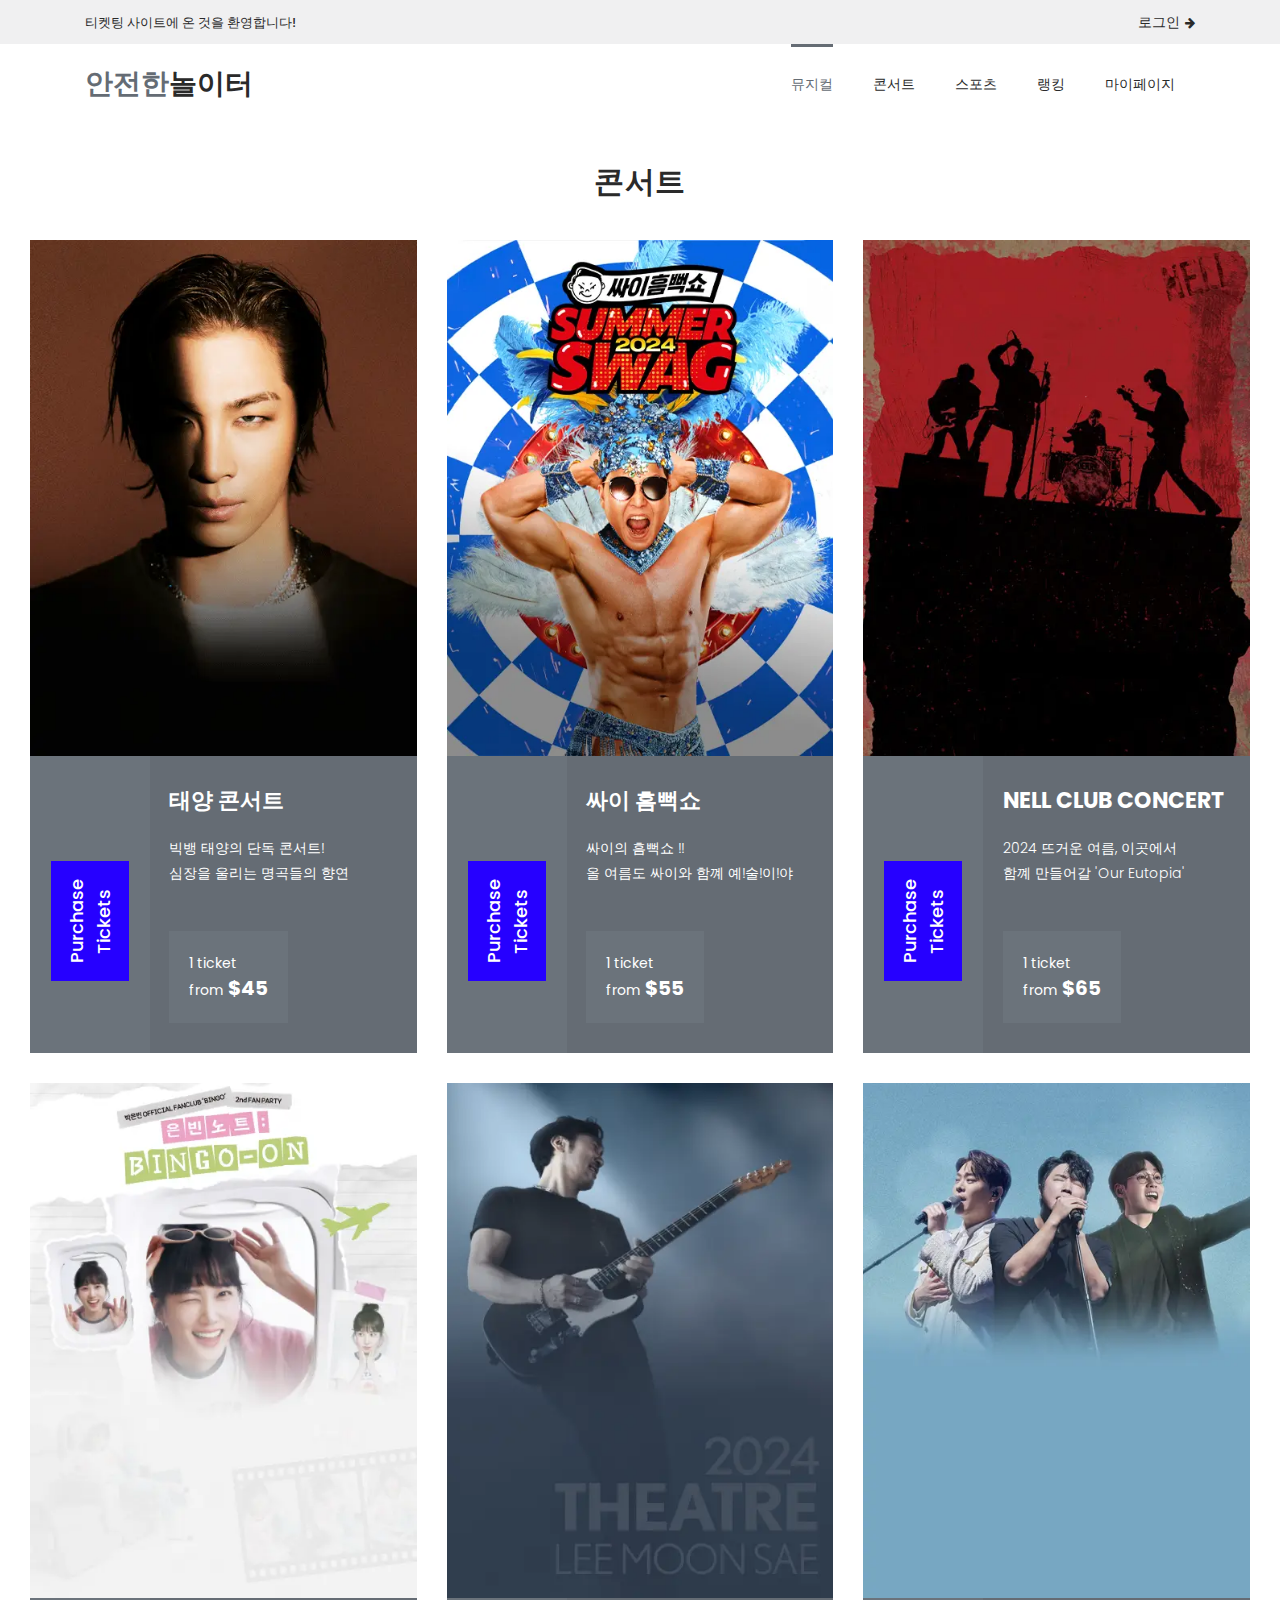
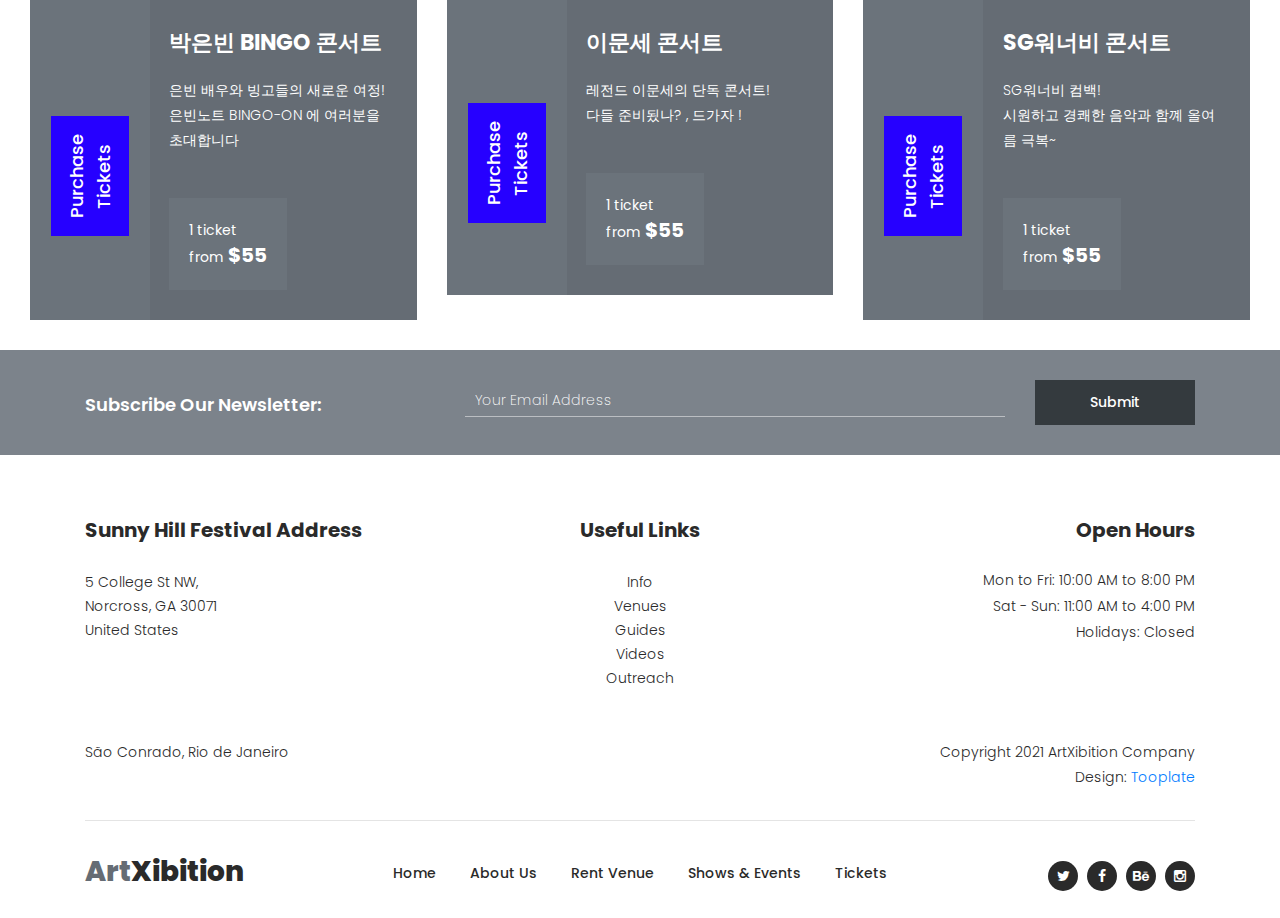
<file: concert.html>
<!DOCTYPE html>
<html lang="en">

  <head>

    <meta charset="utf-8">
    <meta name="viewport" content="width=device-width, initial-scale=1, shrink-to-fit=no">
    <meta name="description" content="">
    <meta name="author" content="Tooplate">
    <link href="https://fonts.googleapis.com/css?family=Poppins:100,100i,200,200i,300,300i,400,400i,500,500i,600,600i,700,700i,800,800i,900,900i&display=swap" rel="stylesheet">

    <title>ArtXibition HTML Event Template</title>


    <!-- Additional CSS Files -->
    <link rel="stylesheet" type="text/css" href="assets/css/bootstrap.min.css">

    <link rel="stylesheet" type="text/css" href="assets/css/font-awesome.css">

    <link rel="stylesheet" type="text/css" href="assets/css/owl-carousel.css">

    <link rel="stylesheet" href="assets/css/tooplate-artxibition.css">
<!--

Tooplate 2125 ArtXibition

https://www.tooplate.com/view/2125-artxibition

-->
    </head>
    
    <body>
    
    <!-- ***** Preloader Start ***** -->
    <div id="js-preloader" class="js-preloader">
      <div class="preloader-inner">
        <span class="dot"></span>
        <div class="dots">
          <span></span>
          <span></span>
          <span></span>
        </div>
      </div>
    </div>
    <!-- ***** Preloader End ***** -->
    
    <!-- ***** Pre HEader ***** -->
    <div class="pre-header">
        <div class="container">
            <div class="row">
                <div class="col-lg-6 col-sm-6">
                    <span>티켓팅 사이트에 온 것을 환영합니다!</span>
                </div>
                <div class="col-lg-6 col-sm-6">
                    <div class="text-button">
                        <a href="rent-venue.html">로그인<i class="fa fa-arrow-right"></i></a>
                    </div>
                </div>
            </div>
        </div>
    </div>
    
    <!-- ***** Header Area Start ***** -->
    <header class="header-area header-sticky">
        <div class="container">
            <div class="row">
                <div class="col-12">
                    <nav class="main-nav">
                        <!-- ***** Logo Start ***** -->
                        <a href="index.html" class="logo">안전한<em>놀이터</em></a>
                        <!-- ***** Logo End ***** -->
                        <!-- ***** Menu Start ***** -->
                        <ul class="nav">
                            <li><a href="musical.html" class="active">뮤지컬</a></li>
                            <li><a href="concert.html">콘서트</a></li>
                            <li><a href="sports.html">스포츠</a></li>
                            <li><a href="shows-events.html">랭킹</a></li> 
                            <li><a href="tickets.html">마이페이지</a></li> 
                        </ul>        
                        <a class='menu-trigger'>
                            <span>Menu</span>
                        </a>
                        <!-- ***** Menu End ***** -->
                    </nav>
                </div>
            </div>
        </div>
    </header>
    <!-- ***** Header Area End ***** -->

    
    <!-- *** Venues & Tickets ***-->
    <div class="venue-tickets">
        <div class="container-fluid">
            <div class="row">
                <div class="col-lg-12">
                    <div class="section-heading">
                        <h2>콘서트</h2>
                    </div>
                </div>
                <div class="col-lg-4">
                    <div class="venue-item">
                        <div class="thumb">
                            <img src="assets/images/c5.png" alt="">
                        </div>
                        <div class="down-content">
                            <div class="left-content">
                                <div class="main-white-button">
                                    <a href="ticket-details.html">Purchase Tickets</a>
                                </div>
                            </div>
                            <div class="right-content">
                                <h4>태양 콘서트</h4>
                                <p>빅뱅 태양의 단독 콘서트!<br>심장을 울리는 명곡들의 향연</p>
                                
                               
                                <div class="price">
                                    <span>1 ticket<br>from <em>$45</em></span>
                                </div>
                            </div> 
                        </div>
                    </div>
                </div>
                <div class="col-lg-4">
                    <div class="venue-item">
                        <div class="thumb">
                            <img src="assets/images/c2.png" alt="">
                        </div>
                        <div class="down-content">
                            <div class="left-content">
                                <div class="main-white-button">
                                    <a href="ticket-details.html">Purchase Tickets</a>
                                </div>
                            </div>
                            <div class="right-content">
                                <h4>싸이 흠뻑쇼</h4>
                                <p>싸이의 흠뻑쇼 !!<br>올 여름도 싸이와 함꼐 예!술!이!야</p>
                                
                                <div class="price">
                                    <span>1 ticket<br>from <em>$55</em></span>
                                </div>
                            </div> 
                        </div>
                    </div>
                </div>
                <div class="col-lg-4">
                    <div class="venue-item">
                        <div class="thumb">
                            <img src="assets/images/c3.png" alt="">
                        </div>
                        <div class="down-content">
                            <div class="left-content">
                                <div class="main-white-button">
                                    <a href="ticket-details.html">Purchase Tickets</a>
                                </div>
                            </div>
                            <div class="right-content">
                                <h4>NELL CLUB CONCERT</h4>
                                <p>2024 뜨거운 여름, 이곳에서<br>함꼐 만들어갈 'Our Eutopia'</p>
                              
                                <div class="price">
                                    <span>1 ticket<br>from <em>$65</em></span>
                                </div>
                            </div> 
                        </div>
                    </div>
                </div>
                <div class="col-lg-4">
                    <div class="venue-item">
                        <div class="thumb">
                            <img src="assets/images/c7.png" alt="">
                        </div>
                        <div class="down-content">
                            <div class="left-content">
                                <div class="main-white-button">
                                    <a href="ticket-details.html">Purchase Tickets</a>
                                </div>
                            </div>
                            <div class="right-content">
                                <h4>박은빈 BINGO 콘서트</h4>
                                <p>은빈 배우와 빙고들의 새로운 여정!<br>은빈노트 BINGO-ON 에 여러분을 초대합니다</p>
                                
                                <div class="price">
                                    <span>1 ticket<br>from <em>$55</em></span>
                                </div>
                            </div> 
                        </div>
                    </div>
                </div>
                <div class="col-lg-4">
                    <div class="venue-item">
                        <div class="thumb">
                            <img src="assets/images/c1.png" alt="">
                        </div>
                        <div class="down-content">
                            <div class="left-content">
                                <div class="main-white-button">
                                    <a href="ticket-details.html">Purchase Tickets</a>
                                </div>
                            </div>
                            <div class="right-content">
                                <h4>이문세 콘서트</h4>
                                <p>레전드 이문세의 단독 콘서트!<br>다들 준비됬나? , 드가자 !</p>
                               
                                <div class="price">
                                    <span>1 ticket<br>from <em>$55</em></span>
                                </div>
                            </div> 
                        </div>
                    </div>
                </div>
                <div class="col-lg-4">
                    <div class="venue-item">
                        <div class="thumb">
                            <img src="assets/images/c6.png" alt="">
                        </div>
                        <div class="down-content">
                            <div class="left-content">
                                <div class="main-white-button">
                                    <a href="ticket-details.html">Purchase Tickets</a>
                                </div>
                            </div>
                            <div class="right-content">
                                <h4>SG워너비 콘서트</h4>
                                <p>SG워너비 컴백!<br>시원하고 경쾌한 음악과 함꼐 올여름 극복~</p>
                                
                                <div class="price">
                                    <span>1 ticket<br>from <em>$55</em></span>
                                </div>
                            </div> 
                        </div>
                    </div>
                </div>
            </div>
        </div>
    </div>



    <!-- *** Subscribe *** -->
    <div class="subscribe">
        <div class="container">
            <div class="row">
                <div class="col-lg-4">
                    <h4>Subscribe Our Newsletter:</h4>
                </div>
                <div class="col-lg-8">
                    <form id="subscribe" action="" method="get">
                        <div class="row">
                          <div class="col-lg-9">
                            <fieldset>
                              <input name="email" type="text" id="email" pattern="[^ @]*@[^ @]*" placeholder="Your Email Address" required="">
                            </fieldset>
                          </div>
                          <div class="col-lg-3">
                            <fieldset>
                              <button type="submit" id="form-submit" class="main-dark-button">Submit</button>
                            </fieldset>
                          </div>
                        </div>
                    </form>
                </div>
            </div>
        </div>
    </div>

    <!-- *** Footer *** -->
    <footer>
        <div class="container">
            <div class="row">
                <div class="col-lg-4">
                    <div class="address">
                        <h4>Sunny Hill Festival Address</h4>
                        <span>5 College St NW, <br>Norcross, GA 30071<br>United States</span>
                    </div>
                </div>
                <div class="col-lg-4">
                    <div class="links">
                        <h4>Useful Links</h4>
                        <ul>
                            <li><a href="#">Info</a></li>
                            <li><a href="#">Venues</a></li>
                            <li><a href="#">Guides</a></li>
                            <li><a href="#">Videos</a></li>
                            <li><a href="#">Outreach</a></li>
                        </ul>
                    </div>
                </div>
                <div class="col-lg-4">
                    <div class="hours">
                        <h4>Open Hours</h4>
                        <ul>
                            <li>Mon to Fri: 10:00 AM to 8:00 PM</li>
                            <li>Sat - Sun: 11:00 AM to 4:00 PM</li>
                            <li>Holidays: Closed</li>
                        </ul>
                    </div>
                </div>
                <div class="col-lg-12">
                    <div class="under-footer">
                        <div class="row">
                            <div class="col-lg-6 col-sm-6">
                                <p>São Conrado, Rio de Janeiro</p>
                            </div>
                            <div class="col-lg-6 col-sm-6">
                                <p class="copyright">Copyright 2021 ArtXibition Company 
                    
                    			<br>Design: <a rel="nofollow" href="https://www.tooplate.com" target="_parent">Tooplate</a></p>
                            </div>
                        </div>
                    </div>
                </div>
                <div class="col-lg-12">
                    <div class="sub-footer">
                        <div class="row">
                            <div class="col-lg-3">
                                <div class="logo"><span>Art<em>Xibition</em></span></div>
                            </div>
                            <div class="col-lg-6">
                                <div class="menu">
                                    <ul>
                                        <li><a href="index.html" class="active">Home</a></li>
                                        <li><a href="about.html">About Us</a></li>
                                        <li><a href="rent-venue.html">Rent Venue</a></li>
                                        <li><a href="shows-events.html">Shows & Events</a></li> 
                                        <li><a href="tickets.html">Tickets</a></li> 
                                    </ul>
                                </div>
                            </div>
                            <div class="col-lg-3">
                                <div class="social-links">
                                    <ul>
                                        <li><a href="#"><i class="fa fa-twitter"></i></a></li>
                                        <li><a href="#"><i class="fa fa-facebook"></i></a></li>
                                        <li><a href="#"><i class="fa fa-behance"></i></a></li>
                                        <li><a href="#"><i class="fa fa-instagram"></i></a></li>
                                    </ul>
                                </div>
                            </div>
                        </div>
                    </div>
                </div>
            </div>
        </div>
    </footer>

    <!-- jQuery -->
    <script src="assets/js/jquery-2.1.0.min.js"></script>

    <!-- Bootstrap -->
    <script src="assets/js/popper.js"></script>
    <script src="assets/js/bootstrap.min.js"></script>

    <!-- Plugins -->
    <script src="assets/js/scrollreveal.min.js"></script>
    <script src="assets/js/waypoints.min.js"></script>
    <script src="assets/js/jquery.counterup.min.js"></script>
    <script src="assets/js/imgfix.min.js"></script> 
    <script src="assets/js/mixitup.js"></script> 
    <script src="assets/js/accordions.js"></script>
    <script src="assets/js/owl-carousel.js"></script>
    
    <!-- Global Init -->
    <script src="assets/js/custom.js"></script>

  </body>
</html>
</file>
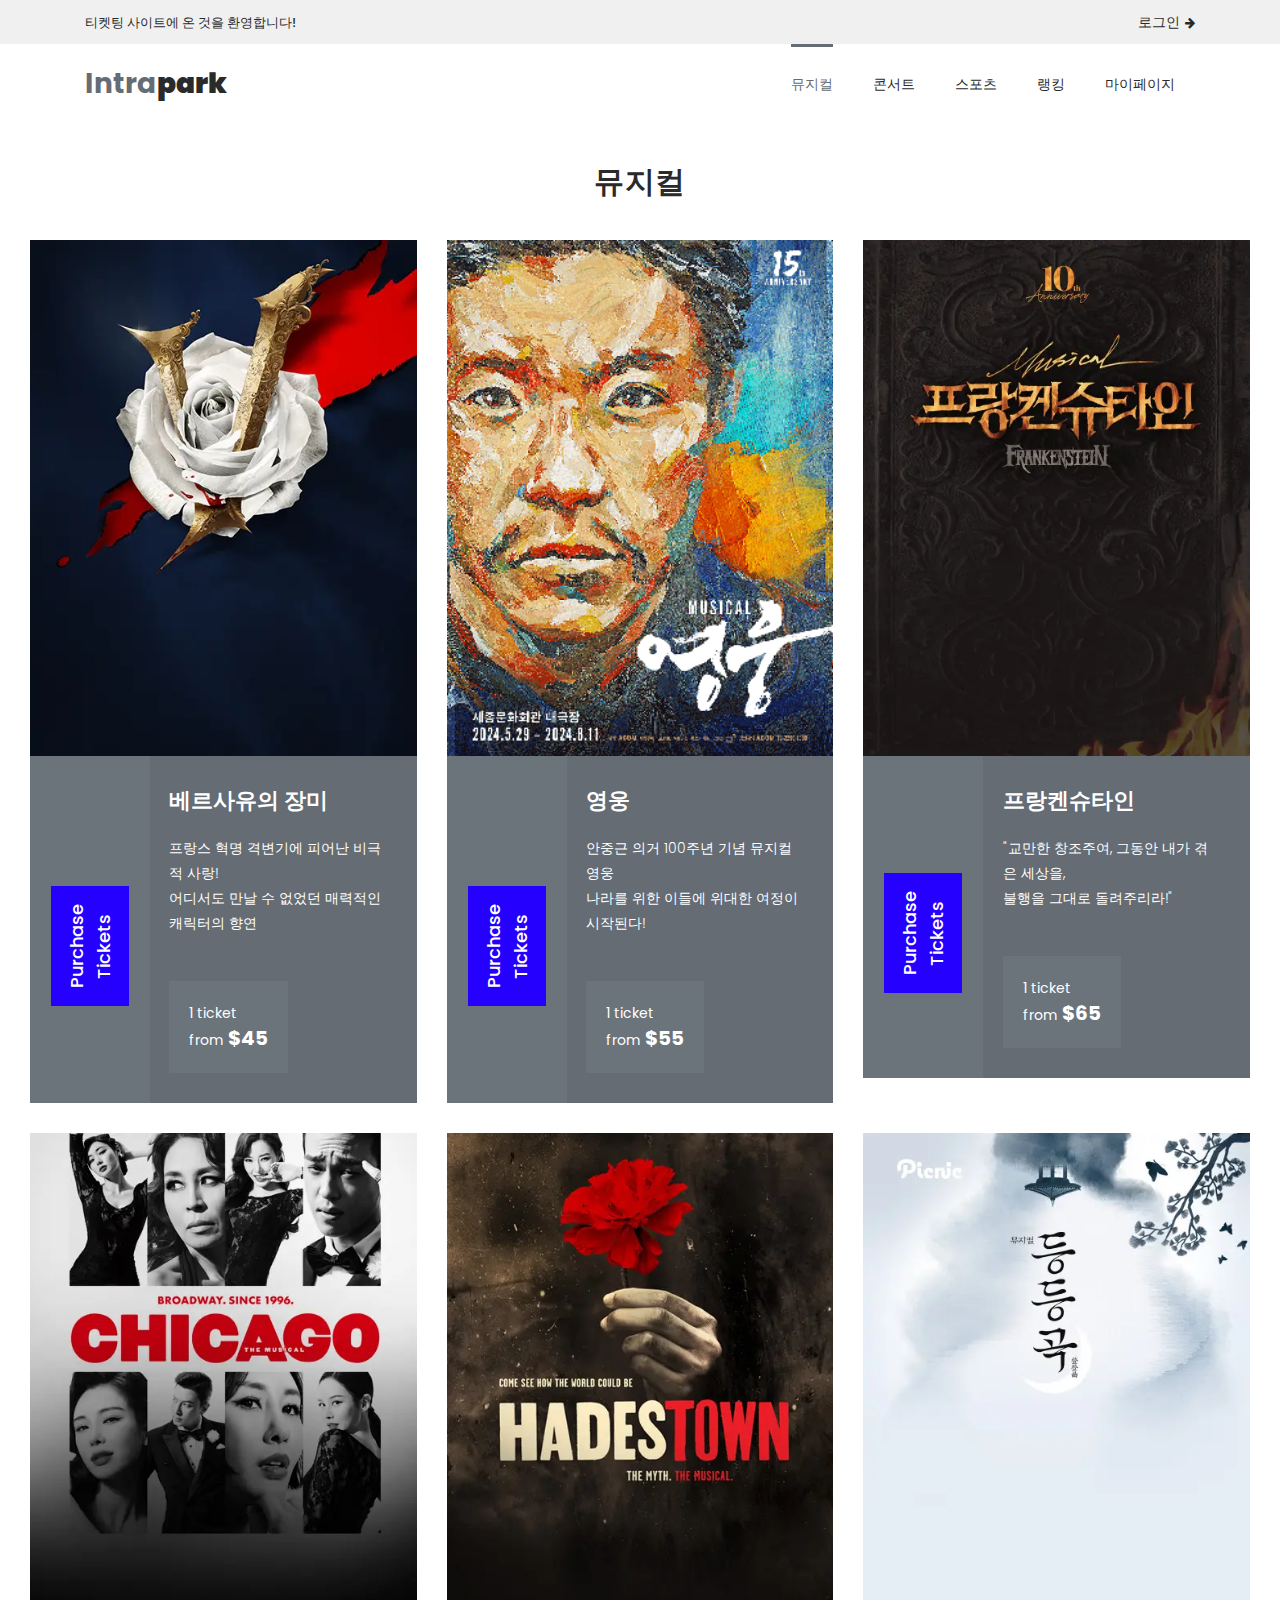
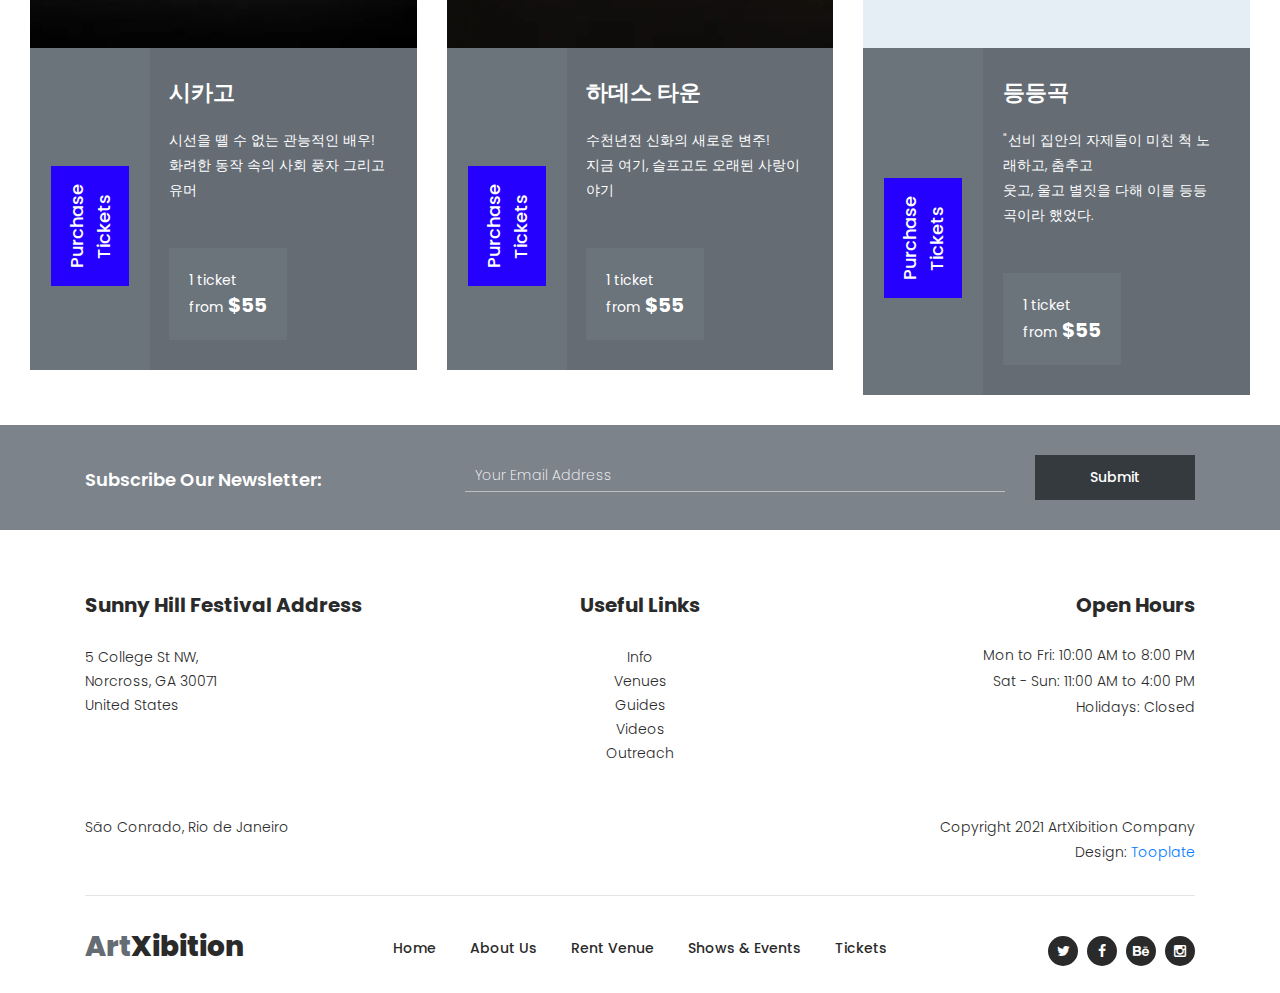
<file: musical.html>
<!DOCTYPE html>
<html lang="en">

  <head>

    <meta charset="utf-8">
    <meta name="viewport" content="width=device-width, initial-scale=1, shrink-to-fit=no">
    <meta name="description" content="">
    <meta name="author" content="Tooplate">
    <link href="https://fonts.googleapis.com/css?family=Poppins:100,100i,200,200i,300,300i,400,400i,500,500i,600,600i,700,700i,800,800i,900,900i&display=swap" rel="stylesheet">

    <title>ArtXibition HTML Event Template</title>


    <!-- Additional CSS Files -->
    <link rel="stylesheet" type="text/css" href="assets/css/bootstrap.min.css">

    <link rel="stylesheet" type="text/css" href="assets/css/font-awesome.css">

    <link rel="stylesheet" type="text/css" href="assets/css/owl-carousel.css">

    <link rel="stylesheet" href="assets/css/tooplate-artxibition.css">
<!--

Tooplate 2125 ArtXibition

https://www.tooplate.com/view/2125-artxibition

-->
    </head>
    
    <body>
    
    <!-- ***** Preloader Start ***** -->
    <div id="js-preloader" class="js-preloader">
      <div class="preloader-inner">
        <span class="dot"></span>
        <div class="dots">
          <span></span>
          <span></span>
          <span></span>
        </div>
      </div>
    </div>
    <!-- ***** Preloader End ***** -->
    
    <!-- ***** Pre HEader ***** -->
    <div class="pre-header">
        <div class="container">
            <div class="row">
                <div class="col-lg-6 col-sm-6">
                    <span>티켓팅 사이트에 온 것을 환영합니다!</span>
                </div>
                <div class="col-lg-6 col-sm-6">
                    <div class="text-button">
                        <a href="rent-venue.html">로그인<i class="fa fa-arrow-right"></i></a>
                    </div>
                </div>
            </div>
        </div>
    </div>
    
    <!-- ***** Header Area Start ***** -->
    <header class="header-area header-sticky">
        <div class="container">
            <div class="row">
                <div class="col-12">
                    <nav class="main-nav">
                        <!-- ***** Logo Start ***** -->
                        <a href="index.html" class="logo">Intra<em>park</em></a>
                        <!-- ***** Logo End ***** -->
                        <!-- ***** Menu Start ***** -->
                        <ul class="nav">
                            <li><a href="musical.html" class="active">뮤지컬</a></li>
                            <li><a href="concert.html">콘서트</a></li>
                            <li><a href="sports.html">스포츠</a></li>
                            <li><a href="shows-events.html">랭킹</a></li> 
                            <li><a href="tickets.html">마이페이지</a></li> 
                        </ul>        
                        <a class='menu-trigger'>
                            <span>Menu</span>
                        </a>
                        <!-- ***** Menu End ***** -->
                    </nav>
                </div>
            </div>
        </div>
    </header>
    <!-- ***** Header Area End ***** -->

    
    <!-- *** Venues & Tickets ***-->
    <div class="venue-tickets">
        <div class="container-fluid">
            <div class="row">
                <div class="col-lg-12">
                    <div class="section-heading">
                        <h2>뮤지컬</h2>
                    </div>
                </div>
                <div class="col-lg-4">
                    <div class="venue-item">
                        <div class="thumb">
                            <img src="assets/images/m3.png" alt="">
                        </div>
                        <div class="down-content">
                            <div class="left-content">
                                <div class="main-white-button">
                                    <a href="ticket-details.html">Purchase Tickets</a>
                                </div>
                            </div>
                            <div class="right-content">
                                <h4>베르사유의 장미</h4>
                                <p>프랑스 혁명 격변기에 피어난 비극적 사랑!<br>어디서도 만날 수 없었던 매력적인 캐릭터의 향연</p>
                                
                               
                                <div class="price">
                                    <span>1 ticket<br>from <em>$45</em></span>
                                </div>
                            </div> 
                        </div>
                    </div>
                </div>
                <div class="col-lg-4">
                    <div class="venue-item">
                        <div class="thumb">
                            <img src="assets/images/m1.png" alt="">
                        </div>
                        <div class="down-content">
                            <div class="left-content">
                                <div class="main-white-button">
                                    <a href="ticket-details.html">Purchase Tickets</a>
                                </div>
                            </div>
                            <div class="right-content">
                                <h4>영웅</h4>
                                <p>안중근 의거 100주년 기념 뮤지컬 영웅<br>나라를 위한 이들에 위대한 여정이 시작된다!</p>
                                
                                <div class="price">
                                    <span>1 ticket<br>from <em>$55</em></span>
                                </div>
                            </div> 
                        </div>
                    </div>
                </div>
                <div class="col-lg-4">
                    <div class="venue-item">
                        <div class="thumb">
                            <img src="assets/images/m2.png" alt="">
                        </div>
                        <div class="down-content">
                            <div class="left-content">
                                <div class="main-white-button">
                                    <a href="ticket-details.html">Purchase Tickets</a>
                                </div>
                            </div>
                            <div class="right-content">
                                <h4>프랑켄슈타인</h4>
                                <p>"교만한 창조주여, 그동안 내가 겪은 세상을,<br>불행을 그대로 돌려주리라!"</p>
                              
                                <div class="price">
                                    <span>1 ticket<br>from <em>$65</em></span>
                                </div>
                            </div> 
                        </div>
                    </div>
                </div>
                <div class="col-lg-4">
                    <div class="venue-item">
                        <div class="thumb">
                            <img src="assets/images/m4.png" alt="">
                        </div>
                        <div class="down-content">
                            <div class="left-content">
                                <div class="main-white-button">
                                    <a href="ticket-details.html">Purchase Tickets</a>
                                </div>
                            </div>
                            <div class="right-content">
                                <h4>시카고</h4>
                                <p>시선을 뗼 수 없는 관능적인 배우!<br>화려한 동작 속의 사회 풍자 그리고 유머</p>
                                
                                <div class="price">
                                    <span>1 ticket<br>from <em>$55</em></span>
                                </div>
                            </div> 
                        </div>
                    </div>
                </div>
                <div class="col-lg-4">
                    <div class="venue-item">
                        <div class="thumb">
                            <img src="assets/images/m6.png" alt="">
                        </div>
                        <div class="down-content">
                            <div class="left-content">
                                <div class="main-white-button">
                                    <a href="ticket-details.html">Purchase Tickets</a>
                                </div>
                            </div>
                            <div class="right-content">
                                <h4>하데스 타운</h4>
                                <p>수천년전 신화의 새로운 변주!<br>지금 여기, 슬프고도 오래된 사랑이야기</p>
                               
                                <div class="price">
                                    <span>1 ticket<br>from <em>$55</em></span>
                                </div>
                            </div> 
                        </div>
                    </div>
                </div>
                <div class="col-lg-4">
                    <div class="venue-item">
                        <div class="thumb">
                            <img src="assets/images/m5.png" alt="">
                        </div>
                        <div class="down-content">
                            <div class="left-content">
                                <div class="main-white-button">
                                    <a href="ticket-details.html">Purchase Tickets</a>
                                </div>
                            </div>
                            <div class="right-content">
                                <h4>등등곡</h4>
                                <p>"선비 집안의 자제들이 미친 척 노래하고, 춤추고<br>웃고, 울고 별짓을 다해 이를 등등곡이라 했었다.</p>
                                
                                <div class="price">
                                    <span>1 ticket<br>from <em>$55</em></span>
                                </div>
                            </div> 
                        </div>
                    </div>
                </div>
            </div>
        </div>
    </div>



    <!-- *** Subscribe *** -->
    <div class="subscribe">
        <div class="container">
            <div class="row">
                <div class="col-lg-4">
                    <h4>Subscribe Our Newsletter:</h4>
                </div>
                <div class="col-lg-8">
                    <form id="subscribe" action="" method="get">
                        <div class="row">
                          <div class="col-lg-9">
                            <fieldset>
                              <input name="email" type="text" id="email" pattern="[^ @]*@[^ @]*" placeholder="Your Email Address" required="">
                            </fieldset>
                          </div>
                          <div class="col-lg-3">
                            <fieldset>
                              <button type="submit" id="form-submit" class="main-dark-button">Submit</button>
                            </fieldset>
                          </div>
                        </div>
                    </form>
                </div>
            </div>
        </div>
    </div>

    <!-- *** Footer *** -->
    <footer>
        <div class="container">
            <div class="row">
                <div class="col-lg-4">
                    <div class="address">
                        <h4>Sunny Hill Festival Address</h4>
                        <span>5 College St NW, <br>Norcross, GA 30071<br>United States</span>
                    </div>
                </div>
                <div class="col-lg-4">
                    <div class="links">
                        <h4>Useful Links</h4>
                        <ul>
                            <li><a href="#">Info</a></li>
                            <li><a href="#">Venues</a></li>
                            <li><a href="#">Guides</a></li>
                            <li><a href="#">Videos</a></li>
                            <li><a href="#">Outreach</a></li>
                        </ul>
                    </div>
                </div>
                <div class="col-lg-4">
                    <div class="hours">
                        <h4>Open Hours</h4>
                        <ul>
                            <li>Mon to Fri: 10:00 AM to 8:00 PM</li>
                            <li>Sat - Sun: 11:00 AM to 4:00 PM</li>
                            <li>Holidays: Closed</li>
                        </ul>
                    </div>
                </div>
                <div class="col-lg-12">
                    <div class="under-footer">
                        <div class="row">
                            <div class="col-lg-6 col-sm-6">
                                <p>São Conrado, Rio de Janeiro</p>
                            </div>
                            <div class="col-lg-6 col-sm-6">
                                <p class="copyright">Copyright 2021 ArtXibition Company 
                    
                    			<br>Design: <a rel="nofollow" href="https://www.tooplate.com" target="_parent">Tooplate</a></p>
                            </div>
                        </div>
                    </div>
                </div>
                <div class="col-lg-12">
                    <div class="sub-footer">
                        <div class="row">
                            <div class="col-lg-3">
                                <div class="logo"><span>Art<em>Xibition</em></span></div>
                            </div>
                            <div class="col-lg-6">
                                <div class="menu">
                                    <ul>
                                        <li><a href="index.html" class="active">Home</a></li>
                                        <li><a href="about.html">About Us</a></li>
                                        <li><a href="rent-venue.html">Rent Venue</a></li>
                                        <li><a href="shows-events.html">Shows & Events</a></li> 
                                        <li><a href="tickets.html">Tickets</a></li> 
                                    </ul>
                                </div>
                            </div>
                            <div class="col-lg-3">
                                <div class="social-links">
                                    <ul>
                                        <li><a href="#"><i class="fa fa-twitter"></i></a></li>
                                        <li><a href="#"><i class="fa fa-facebook"></i></a></li>
                                        <li><a href="#"><i class="fa fa-behance"></i></a></li>
                                        <li><a href="#"><i class="fa fa-instagram"></i></a></li>
                                    </ul>
                                </div>
                            </div>
                        </div>
                    </div>
                </div>
            </div>
        </div>
    </footer>

    <!-- jQuery -->
    <script src="assets/js/jquery-2.1.0.min.js"></script>

    <!-- Bootstrap -->
    <script src="assets/js/popper.js"></script>
    <script src="assets/js/bootstrap.min.js"></script>

    <!-- Plugins -->
    <script src="assets/js/scrollreveal.min.js"></script>
    <script src="assets/js/waypoints.min.js"></script>
    <script src="assets/js/jquery.counterup.min.js"></script>
    <script src="assets/js/imgfix.min.js"></script> 
    <script src="assets/js/mixitup.js"></script> 
    <script src="assets/js/accordions.js"></script>
    <script src="assets/js/owl-carousel.js"></script>
    
    <!-- Global Init -->
    <script src="assets/js/custom.js"></script>

  </body>
</html>
</file>
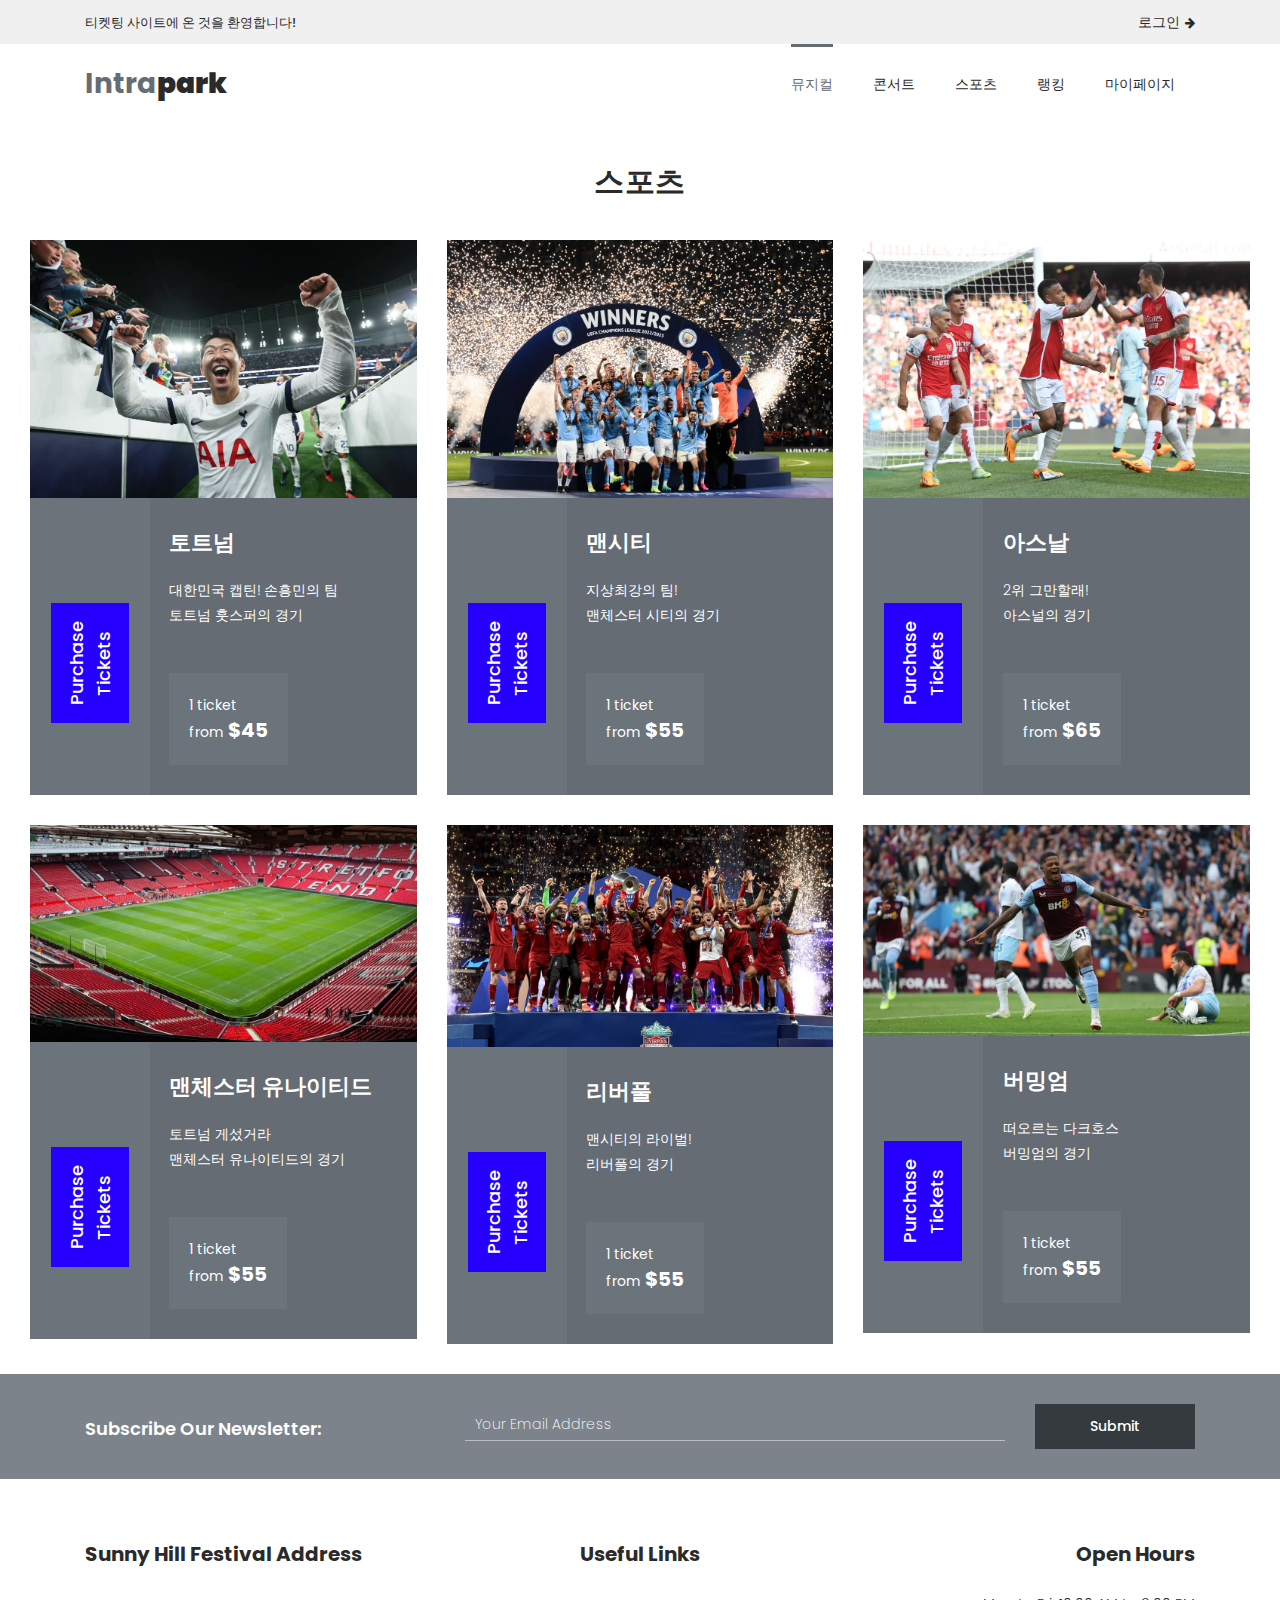
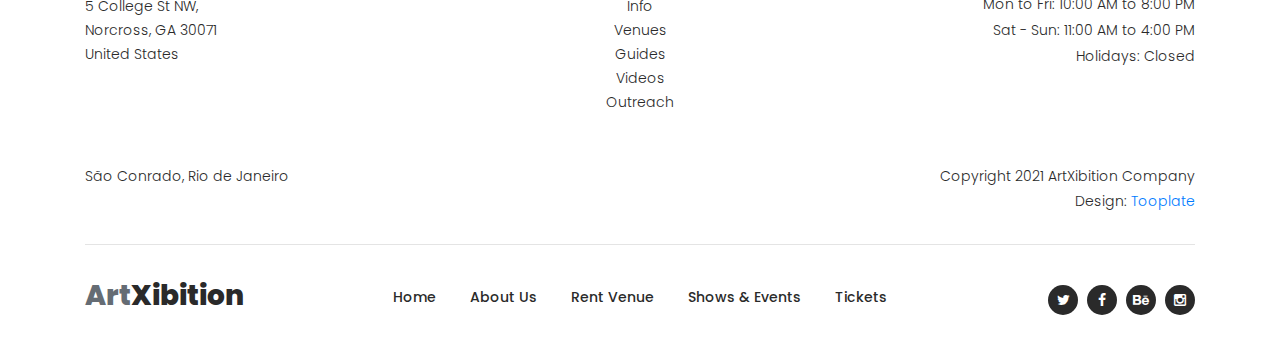
<file: sports.html>
<!DOCTYPE html>
<html lang="en">

  <head>

    <meta charset="utf-8">
    <meta name="viewport" content="width=device-width, initial-scale=1, shrink-to-fit=no">
    <meta name="description" content="">
    <meta name="author" content="Tooplate">
    <link href="https://fonts.googleapis.com/css?family=Poppins:100,100i,200,200i,300,300i,400,400i,500,500i,600,600i,700,700i,800,800i,900,900i&display=swap" rel="stylesheet">

    <title>ArtXibition HTML Event Template</title>


    <!-- Additional CSS Files -->
    <link rel="stylesheet" type="text/css" href="assets/css/bootstrap.min.css">

    <link rel="stylesheet" type="text/css" href="assets/css/font-awesome.css">

    <link rel="stylesheet" type="text/css" href="assets/css/owl-carousel.css">

    <link rel="stylesheet" href="assets/css/tooplate-artxibition.css">
<!--

Tooplate 2125 ArtXibition

https://www.tooplate.com/view/2125-artxibition

-->
    </head>
    
    <body>
    
    <!-- ***** Preloader Start ***** -->
    <div id="js-preloader" class="js-preloader">
      <div class="preloader-inner">
        <span class="dot"></span>
        <div class="dots">
          <span></span>
          <span></span>
          <span></span>
        </div>
      </div>
    </div>
    <!-- ***** Preloader End ***** -->
    
    <!-- ***** Pre HEader ***** -->
    <div class="pre-header">
        <div class="container">
            <div class="row">
                <div class="col-lg-6 col-sm-6">
                    <span>티켓팅 사이트에 온 것을 환영합니다!</span>
                </div>
                <div class="col-lg-6 col-sm-6">
                    <div class="text-button">
                        <a href="rent-venue.html">로그인<i class="fa fa-arrow-right"></i></a>
                    </div>
                </div>
            </div>
        </div>
    </div>
    
    <!-- ***** Header Area Start ***** -->
    <header class="header-area header-sticky">
        <div class="container">
            <div class="row">
                <div class="col-12">
                    <nav class="main-nav">
                        <!-- ***** Logo Start ***** -->
                        <a href="index.html" class="logo">Intra<em>park</em></a>
                        <!-- ***** Logo End ***** -->
                        <!-- ***** Menu Start ***** -->
                        <ul class="nav">
                            <li><a href="musical.html" class="active">뮤지컬</a></li>
                            <li><a href="concert.html">콘서트</a></li>
                            <li><a href="sports.html">스포츠</a></li>
                            <li><a href="shows-events.html">랭킹</a></li> 
                            <li><a href="tickets.html">마이페이지</a></li> 
                        </ul>        
                        <a class='menu-trigger'>
                            <span>Menu</span>
                        </a>
                        <!-- ***** Menu End ***** -->
                    </nav>
                </div>
            </div>
        </div>
    </header>
    <!-- ***** Header Area End ***** -->

    
    <!-- *** Venues & Tickets ***-->
    <div class="venue-tickets">
        <div class="container-fluid">
            <div class="row">
                <div class="col-lg-12">
                    <div class="section-heading">
                        <h2>스포츠</h2>
                    </div>
                </div>
                <div class="col-lg-4">
                    <div class="venue-item">
                        <div class="thumb">
                            <img src="assets/images/k1.png" alt="">
                        </div>
                        <div class="down-content">
                            <div class="left-content">
                                <div class="main-white-button">
                                    <a href="ticket-details.html">Purchase Tickets</a>
                                </div>
                            </div>
                            <div class="right-content">
                                <h4>토트넘</h4>
                                <p>대한민국 캡틴! 손흥민의 팀<br>토트넘 훗스퍼의 경기</p>
                                
                               
                                <div class="price">
                                    <span>1 ticket<br>from <em>$45</em></span>
                                </div>
                            </div> 
                        </div>
                    </div>
                </div>
                <div class="col-lg-4">
                    <div class="venue-item">
                        <div class="thumb">
                            <img src="assets/images/k2.png" alt="">
                        </div>
                        <div class="down-content">
                            <div class="left-content">
                                <div class="main-white-button">
                                    <a href="ticket-details.html">Purchase Tickets</a>
                                </div>
                            </div>
                            <div class="right-content">
                                <h4>맨시티</h4>
                                <p>지상최강의 팀!<br>맨체스터 시티의 경기</p>
                                
                                <div class="price">
                                    <span>1 ticket<br>from <em>$55</em></span>
                                </div>
                            </div> 
                        </div>
                    </div>
                </div>
                <div class="col-lg-4">
                    <div class="venue-item">
                        <div class="thumb">
                            <img src="assets/images/k3.png" alt="">
                        </div>
                        <div class="down-content">
                            <div class="left-content">
                                <div class="main-white-button">
                                    <a href="ticket-details.html">Purchase Tickets</a>
                                </div>
                            </div>
                            <div class="right-content">
                                <h4>아스날</h4>
                                <p>2위 그만할래!<br>아스널의 경기</p>
                              
                                <div class="price">
                                    <span>1 ticket<br>from <em>$65</em></span>
                                </div>
                            </div> 
                        </div>
                    </div>
                </div>
                <div class="col-lg-4">
                    <div class="venue-item">
                        <div class="thumb">
                            <img src="assets/images/k7.png" alt="">
                        </div>
                        <div class="down-content">
                            <div class="left-content">
                                <div class="main-white-button">
                                    <a href="ticket-details.html">Purchase Tickets</a>
                                </div>
                            </div>
                            <div class="right-content">
                                <h4>맨체스터 유나이티드</h4>
                                <p>토트넘 게섰거라<br>맨체스터 유나이티드의 경기</p>
                                
                                <div class="price">
                                    <span>1 ticket<br>from <em>$55</em></span>
                                </div>
                            </div> 
                        </div>
                    </div>
                </div>
                <div class="col-lg-4">
                    <div class="venue-item">
                        <div class="thumb">
                            <img src="assets/images/k5.png" alt="">
                        </div>
                        <div class="down-content">
                            <div class="left-content">
                                <div class="main-white-button">
                                    <a href="ticket-details.html">Purchase Tickets</a>
                                </div>
                            </div>
                            <div class="right-content">
                                <h4>리버풀</h4>
                                <p>맨시티의 라이벌!<br>리버풀의 경기</p>
                               
                                <div class="price">
                                    <span>1 ticket<br>from <em>$55</em></span>
                                </div>
                            </div> 
                        </div>
                    </div>
                </div>
                <div class="col-lg-4">
                    <div class="venue-item">
                        <div class="thumb">
                            <img src="assets/images/k6.png" alt="">
                        </div>
                        <div class="down-content">
                            <div class="left-content">
                                <div class="main-white-button">
                                    <a href="ticket-details.html">Purchase Tickets</a>
                                </div>
                            </div>
                            <div class="right-content">
                                <h4>버밍엄</h4>
                                <p>떠오르는 다크호스<br>버밍엄의 경기</p>
                                
                                <div class="price">
                                    <span>1 ticket<br>from <em>$55</em></span>
                                </div>
                            </div> 
                        </div>
                    </div>
                </div>
            </div>
        </div>
    </div>



    <!-- *** Subscribe *** -->
    <div class="subscribe">
        <div class="container">
            <div class="row">
                <div class="col-lg-4">
                    <h4>Subscribe Our Newsletter:</h4>
                </div>
                <div class="col-lg-8">
                    <form id="subscribe" action="" method="get">
                        <div class="row">
                          <div class="col-lg-9">
                            <fieldset>
                              <input name="email" type="text" id="email" pattern="[^ @]*@[^ @]*" placeholder="Your Email Address" required="">
                            </fieldset>
                          </div>
                          <div class="col-lg-3">
                            <fieldset>
                              <button type="submit" id="form-submit" class="main-dark-button">Submit</button>
                            </fieldset>
                          </div>
                        </div>
                    </form>
                </div>
            </div>
        </div>
    </div>

    <!-- *** Footer *** -->
    <footer>
        <div class="container">
            <div class="row">
                <div class="col-lg-4">
                    <div class="address">
                        <h4>Sunny Hill Festival Address</h4>
                        <span>5 College St NW, <br>Norcross, GA 30071<br>United States</span>
                    </div>
                </div>
                <div class="col-lg-4">
                    <div class="links">
                        <h4>Useful Links</h4>
                        <ul>
                            <li><a href="#">Info</a></li>
                            <li><a href="#">Venues</a></li>
                            <li><a href="#">Guides</a></li>
                            <li><a href="#">Videos</a></li>
                            <li><a href="#">Outreach</a></li>
                        </ul>
                    </div>
                </div>
                <div class="col-lg-4">
                    <div class="hours">
                        <h4>Open Hours</h4>
                        <ul>
                            <li>Mon to Fri: 10:00 AM to 8:00 PM</li>
                            <li>Sat - Sun: 11:00 AM to 4:00 PM</li>
                            <li>Holidays: Closed</li>
                        </ul>
                    </div>
                </div>
                <div class="col-lg-12">
                    <div class="under-footer">
                        <div class="row">
                            <div class="col-lg-6 col-sm-6">
                                <p>São Conrado, Rio de Janeiro</p>
                            </div>
                            <div class="col-lg-6 col-sm-6">
                                <p class="copyright">Copyright 2021 ArtXibition Company 
                    
                    			<br>Design: <a rel="nofollow" href="https://www.tooplate.com" target="_parent">Tooplate</a></p>
                            </div>
                        </div>
                    </div>
                </div>
                <div class="col-lg-12">
                    <div class="sub-footer">
                        <div class="row">
                            <div class="col-lg-3">
                                <div class="logo"><span>Art<em>Xibition</em></span></div>
                            </div>
                            <div class="col-lg-6">
                                <div class="menu">
                                    <ul>
                                        <li><a href="index.html" class="active">Home</a></li>
                                        <li><a href="about.html">About Us</a></li>
                                        <li><a href="rent-venue.html">Rent Venue</a></li>
                                        <li><a href="shows-events.html">Shows & Events</a></li> 
                                        <li><a href="tickets.html">Tickets</a></li> 
                                    </ul>
                                </div>
                            </div>
                            <div class="col-lg-3">
                                <div class="social-links">
                                    <ul>
                                        <li><a href="#"><i class="fa fa-twitter"></i></a></li>
                                        <li><a href="#"><i class="fa fa-facebook"></i></a></li>
                                        <li><a href="#"><i class="fa fa-behance"></i></a></li>
                                        <li><a href="#"><i class="fa fa-instagram"></i></a></li>
                                    </ul>
                                </div>
                            </div>
                        </div>
                    </div>
                </div>
            </div>
        </div>
    </footer>

    <!-- jQuery -->
    <script src="assets/js/jquery-2.1.0.min.js"></script>

    <!-- Bootstrap -->
    <script src="assets/js/popper.js"></script>
    <script src="assets/js/bootstrap.min.js"></script>

    <!-- Plugins -->
    <script src="assets/js/scrollreveal.min.js"></script>
    <script src="assets/js/waypoints.min.js"></script>
    <script src="assets/js/jquery.counterup.min.js"></script>
    <script src="assets/js/imgfix.min.js"></script> 
    <script src="assets/js/mixitup.js"></script> 
    <script src="assets/js/accordions.js"></script>
    <script src="assets/js/owl-carousel.js"></script>
    
    <!-- Global Init -->
    <script src="assets/js/custom.js"></script>

  </body>
</html>
</file>
<file: assets/css/owl-carousel.css>
/**
 * Owl Carousel v2.3.4
 * Copyright 2013-2018 David Deutsch
 * Licensed under: SEE LICENSE IN https://github.com/OwlCarousel2/OwlCarousel2/blob/master/LICENSE
 */
/*
 *  Owl Carousel - Core
 */
 .owl-carousel {
    display: none;
    width: 100%;
    -webkit-tap-highlight-color: transparent;
    /* position relative and z-index fix webkit rendering fonts issue */
    position: relative;
    z-index: 1; }
    .owl-carousel .owl-stage {
      position: relative;
      -ms-touch-action: pan-Y;
      touch-action: manipulation;
      -moz-backface-visibility: hidden;
      /* fix firefox animation glitch */ }
    .owl-carousel .owl-stage:after {
      content: ".";
      display: block;
      clear: both;
      visibility: hidden;
      line-height: 0;
      height: 0; }
    .owl-carousel .owl-stage-outer {
      position: relative;
      overflow: hidden;
      /* fix for flashing background */
      -webkit-transform: translate3d(0px, 0px, 0px); }
    .owl-carousel .owl-wrapper,
    .owl-carousel .owl-item {
      -webkit-backface-visibility: hidden;
      -moz-backface-visibility: hidden;
      -ms-backface-visibility: hidden;
      -webkit-transform: translate3d(0, 0, 0);
      -moz-transform: translate3d(0, 0, 0);
      -ms-transform: translate3d(0, 0, 0); }
    .owl-carousel .owl-item {
      position: relative;
      min-height: 1px;
      float: left;
      -webkit-backface-visibility: hidden;
      -webkit-tap-highlight-color: transparent;
      -webkit-touch-callout: none; }
    .owl-carousel .owl-item img {
      display: block;
      width: 100%; }
    .owl-carousel .owl-nav.disabled,
    .owl-carousel .owl-dots.disabled {
      display: none; }
    .owl-carousel .owl-nav .owl-prev,
    .owl-carousel .owl-nav .owl-next,
    .owl-carousel .owl-dot {
      cursor: pointer;
      -webkit-user-select: none;
      -khtml-user-select: none;
      -moz-user-select: none;
      -ms-user-select: none;
      user-select: none; }
    .owl-carousel .owl-nav button.owl-prev,
    .owl-carousel .owl-nav button.owl-next,
    .owl-carousel button.owl-dot {
      background: none;
      color: inherit;
      border: none;
      padding: 0 !important;
      font: inherit; }
    .owl-carousel.owl-loaded {
      display: block; }
    .owl-carousel.owl-loading {
      opacity: 0;
      display: block; }
    .owl-carousel.owl-hidden {
      opacity: 0; }
    .owl-carousel.owl-refresh .owl-item {
      visibility: hidden; }
    .owl-carousel.owl-drag .owl-item {
      -ms-touch-action: pan-y;
          touch-action: pan-y;
      -webkit-user-select: none;
      -moz-user-select: none;
      -ms-user-select: none;
      user-select: none; }
    .owl-carousel.owl-grab {
      cursor: move;
      cursor: grab; }
    .owl-carousel.owl-rtl {
      direction: rtl; }
    .owl-carousel.owl-rtl .owl-item {
      float: right; }
  
  /* No Js */
  .no-js .owl-carousel {
    display: block; }
  
  /*
   *  Owl Carousel - Animate Plugin
   */
  .owl-carousel .animated {
    animation-duration: 1000ms;
    animation-fill-mode: both; }
  
  .owl-carousel .owl-animated-in {
    z-index: 0; }
  
  .owl-carousel .owl-animated-out {
    z-index: 1; }
  
  .owl-carousel .fadeOut {
    animation-name: fadeOut; }
  
  @keyframes fadeOut {
    0% {
      opacity: 1; }
    100% {
      opacity: 0; } }
  
  /*
   * 	Owl Carousel - Auto Height Plugin
   */
  .owl-height {
    transition: height 500ms ease-in-out; }
  
  /*
   * 	Owl Carousel - Lazy Load Plugin
   */
  .owl-carousel .owl-item {
    /**
              This is introduced due to a bug in IE11 where lazy loading combined with autoheight plugin causes a wrong
              calculation of the height of the owl-item that breaks page layouts
           */ }
    .owl-carousel .owl-item .owl-lazy {
      opacity: 0;
      transition: opacity 400ms ease; }
    .owl-carousel .owl-item .owl-lazy[src^=""], .owl-carousel .owl-item .owl-lazy:not([src]) {
      max-height: 0; }
    .owl-carousel .owl-item img.owl-lazy {
      transform-style: preserve-3d; }
  
  /*
   * 	Owl Carousel - Video Plugin
   */
  .owl-carousel .owl-video-wrapper {
    position: relative;
    height: 100%;
    background: #000; }
  
  .owl-carousel .owl-video-play-icon {
    position: absolute;
    height: 80px;
    width: 80px;
    left: 50%;
    top: 50%;
    margin-left: -40px;
    margin-top: -40px;
    background: url("owl.video.play.png") no-repeat;
    cursor: pointer;
    z-index: 1;
    -webkit-backface-visibility: hidden;
    transition: transform 100ms ease; }
  
  .owl-carousel .owl-video-play-icon:hover {
    -ms-transform: scale(1.3, 1.3);
        transform: scale(1.3, 1.3); }
  
  .owl-carousel .owl-video-playing .owl-video-tn,
  .owl-carousel .owl-video-playing .owl-video-play-icon {
    display: none; }
  
  .owl-carousel .owl-video-tn {
    opacity: 0;
    height: 100%;
    background-position: center center;
    background-repeat: no-repeat;
    background-size: contain;
    transition: opacity 400ms ease; }
  
  .owl-carousel .owl-video-frame {
    position: relative;
    z-index: 1;
    height: 100%;
    width: 100%; }
</file>
<file: assets/css/tooplate-artxibition.css>
/*

Tooplate 2125 ArtXibition

https://www.tooplate.com/view/2125-artxibition

*/

/* ---------------------------------------------
Table of contents
------------------------------------------------
01. font & reset css
02. reset
03. global styles
04. header
05. banner
06. features
07. testimonials
08. contact
09. footer
10. preloader
11. search
12. portfolio

--------------------------------------------- */
/* 
---------------------------------------------
font & reset css
--------------------------------------------- 
*/
@import url("https://fonts.googleapis.com/css?family=Poppins:100,100i,200,200i,300,300i,400,400i,500,500i,600,600i,700,700i,800,800i,900,900i");
/* 
---------------------------------------------
reset
--------------------------------------------- 
*/
html, body, div, span, applet, object, iframe, h1, h2, h3, h4, h5, h6, p, blockquote, div
pre, a, abbr, acronym, address, big, cite, code, del, dfn, em, font, img, ins, kbd, q,
s, samp, small, strike, strong, sub, sup, tt, var, b, u, i, center, dl, dt, dd, ol, ul, li,
figure, header, nav, section, article, aside, footer, figcaption {
  margin: 0;
  padding: 0;
  border: 0;
  outline: 0;
}

.clearfix:after {
  content: ".";
  display: block;
  clear: both;
  visibility: hidden;
  line-height: 0;
  height: 0;
}

.clearfix {
  display: inline-block;
}

html[xmlns] .clearfix {
  display: block;
}

* html .clearfix {
  height: 1%;
}

ul, li {
  padding: 0;
  margin: 0;
  list-style: none;
}

header, nav, section, article, aside, footer, hgroup {
  display: block;
}

* {
  box-sizing: border-box;
}

html, body {
  font-family: 'Poppins', sans-serif;
  font-weight: 400;
  background-color: #fff;
  font-size: 16px;
  -ms-text-size-adjust: 100%;
  -webkit-font-smoothing: antialiased;
  -moz-osx-font-smoothing: grayscale;
}

a {
  text-decoration: none !important;
}

h1, h2, h3, h4, h5, h6 {
  margin-top: 0px;
  margin-bottom: 0px;
}

h4 {
  line-height: 30px;
}

ul {
  margin-bottom: 0px;
}

p {
  font-size: 14px;
  line-height: 25px;
  color: #2a2a2a;
  font-weight: 300;
}

/* 
---------------------------------------------
global styles
--------------------------------------------- 
*/
html,
body {
  background: #fff;
  font-family: 'Poppins', sans-serif;
}

::selection {
  background: #343a3e;
  color: #fff;
}

::-moz-selection {
  background: #343a3e;
  color: #fff;
}

@media (max-width: 991px) {
  html, body {
    overflow-x: hidden;
  }
  .mobile-top-fix {
    margin-top: 30px;
    margin-bottom: 0px;
  }
  .mobile-bottom-fix {
    margin-bottom: 30px;
  }
  .mobile-bottom-fix-big {
    margin-bottom: 60px;
  }
}

.section-heading {
  text-align: center;
  margin-top: 40px;
  margin-bottom: 40px;
}

.section-heading h2 {
  font-size: 30px;
  font-weight: 800;
  color: #2a2a2a;
  text-transform: capitalize;
  letter-spacing: 0.5px;
  margin-top: 0px;
  margin-bottom: 0px;
}

.section-heading img {
  margin: 20px auto;
}

.dark-bg h2 {
  color: #fff;
}

.dark-bg p {
  color: #fff;
}

.main-white-button a {
  display: inline-block;
  font-size: 18px;
  padding: 12px 18px;
  background-color: #2600ff;
  color: #ffffff;
  text-align: center;
  font-weight: 500;
  text-transform: capitalize;
  transition: all .3s;
}

.main-white-button a:hover {
  opacity: 0.9;
}

.main-dark-button a, .styled-button a {
  display: inline-block;
  font-size: 14px;
  padding: 12px 18px;
  background-color: #343a3e;
  color: #fff;
  text-align: center;
  font-weight: 500;
  text-transform: capitalize;
  transition: all .3s;
}

.main-dark-button a:hover, .styled-button a:hover {
  opacity: 0.9;
}


.text-button a {
  font-size: 14px;
  color: #7c838b;
  transition: all .3s;
}

.text-button i {
  font-size: 12px;
  margin-left: 5px;
  transition: all .5s;
}

.text-button a:hover {
  color: #343a3e;
}

.text-button a:hover i {
  margin-left: 8px;
}


/* 
---------------------------------------------
header
--------------------------------------------- 
*/

.pre-header {
  background-color: #f0f0f1;
  padding: 10px 0px;
}

.pre-header span {
  font-size: 13px;
  color: #2a2a2a;
  font-weight: 500;
}

.pre-header .text-button {
  text-align: right;
}

.pre-header .text-button a {
  color: #2a2a2a;
}

.header-area {
  position: relative;
  top: 0px;
  left: 0px;
  right: 0px;
  z-index: 100;
  height: 80px;
  background: #fff;
  -webkit-transition: all .5s ease 0s;
  -moz-transition: all .5s ease 0s;
  -o-transition: all .5s ease 0s;
  transition: all .5s ease 0s;
}

.header-area .main-nav {
  min-height: 80px;
  background: transparent;
}

.header-area .main-nav .logo {
  line-height: 80px;
  color: #656c74;
  font-size: 28px;
  font-weight: 700;
  float: left;
  -webkit-transition: all 0.3s ease 0s;
  -moz-transition: all 0.3s ease 0s;
  -o-transition: all 0.3s ease 0s;
  transition: all 0.3s ease 0s;
}

.header-area .main-nav .logo em {
  font-style: normal;
  color: #2a2a2a;
  font-weight: 900;
}

.header-area .main-nav .nav {
  float: right;
  margin-top: 27px;
  margin-right: 0px;
  background-color: transparent;
  -webkit-transition: all 0.3s ease 0s;
  -moz-transition: all 0.3s ease 0s;
  -o-transition: all 0.3s ease 0s;
  transition: all 0.3s ease 0s;
  position: relative;
  z-index: 999;
}

.header-area .main-nav .nav li {
  padding-left: 20px;
  padding-right: 20px;
}

.header-area .main-nav .nav li a {
  display: block;
  font-weight: 500;
  font-size: 14px;
  color: #2a2a2a;
  text-transform: capitalize;
  -webkit-transition: all 0.3s ease 0s;
  -moz-transition: all 0.3s ease 0s;
  -o-transition: all 0.3s ease 0s;
  transition: all 0.3s ease 0s;
  height: 40px;
  line-height: 40px;
  border: transparent;
}

.header-area .main-nav .nav li:hover a,
.header-area .main-nav .nav li a.active {
  color: #656c74!important;
  opacity: 1;
}

.header-area .main-nav .nav li a.active {
  position: relative;
}

.header-area .main-nav .nav li a.active:after {
  position: absolute;
  width: 100%;
  height: 3px;
  background-color: #656c74;
  content: '';
  top: -20px;
  left: 0;
}

.background-header .main-nav .nav li:hover a,
.background-header .main-nav .nav li a.active {
  color: #656c74!important;
  opacity: 1;
}

.header-area .main-nav .menu-trigger {
  cursor: pointer;
  display: block;
  position: absolute;
  top: 23px;
  width: 32px;
  height: 40px;
  text-indent: -9999em;
  z-index: 99;
  right: 40px;
  display: none;
}

.header-area .main-nav .menu-trigger span,
.header-area .main-nav .menu-trigger span:before,
.header-area .main-nav .menu-trigger span:after {
  -moz-transition: all 0.4s;
  -o-transition: all 0.4s;
  -webkit-transition: all 0.4s;
  transition: all 0.4s;
  background-color: #1e1e1e;
  display: block;
  position: absolute;
  width: 30px;
  height: 2px;
  left: 0;
}

.background-header .main-nav .menu-trigger span,
.background-header .main-nav .menu-trigger span:before,
.background-header .main-nav .menu-trigger span:after {
  background-color: #1e1e1e;
}

.header-area .main-nav .menu-trigger span:before,
.header-area .main-nav .menu-trigger span:after {
  -moz-transition: all 0.4s;
  -o-transition: all 0.4s;
  -webkit-transition: all 0.4s;
  transition: all 0.4s;
  background-color: #1e1e1e;
  display: block;
  position: absolute;
  width: 30px;
  height: 2px;
  left: 0;
  width: 75%;
}

.background-header .main-nav .menu-trigger span:before,
.background-header .main-nav .menu-trigger span:after {
  background-color: #1e1e1e;
}

.header-area .main-nav .menu-trigger span:before,
.header-area .main-nav .menu-trigger span:after {
  content: "";
}

.header-area .main-nav .menu-trigger span {
  top: 16px;
}

.header-area .main-nav .menu-trigger span:before {
  -moz-transform-origin: 33% 100%;
  -ms-transform-origin: 33% 100%;
  -webkit-transform-origin: 33% 100%;
  transform-origin: 33% 100%;
  top: -10px;
  z-index: 10;
}

.header-area .main-nav .menu-trigger span:after {
  -moz-transform-origin: 33% 0;
  -ms-transform-origin: 33% 0;
  -webkit-transform-origin: 33% 0;
  transform-origin: 33% 0;
  top: 10px;
}

.header-area .main-nav .menu-trigger.active span,
.header-area .main-nav .menu-trigger.active span:before,
.header-area .main-nav .menu-trigger.active span:after {
  background-color: transparent;
  width: 100%;
}

.header-area .main-nav .menu-trigger.active span:before {
  -moz-transform: translateY(6px) translateX(1px) rotate(45deg);
  -ms-transform: translateY(6px) translateX(1px) rotate(45deg);
  -webkit-transform: translateY(6px) translateX(1px) rotate(45deg);
  transform: translateY(6px) translateX(1px) rotate(45deg);
  background-color: #1e1e1e;
}

.background-header .main-nav .menu-trigger.active span:before {
  background-color: #1e1e1e;
}

.header-area .main-nav .menu-trigger.active span:after {
  -moz-transform: translateY(-6px) translateX(1px) rotate(-45deg);
  -ms-transform: translateY(-6px) translateX(1px) rotate(-45deg);
  -webkit-transform: translateY(-6px) translateX(1px) rotate(-45deg);
  transform: translateY(-6px) translateX(1px) rotate(-45deg);
  background-color: #1e1e1e;
}

.background-header .main-nav .menu-trigger.active span:after {
  background-color: #1e1e1e;
}

.header-area.header-sticky {
  min-height: 80px;
}

.header-area.header-sticky .nav {
  margin-top: 20px !important;
}

.header-area.header-sticky .nav li a.active {
  color: #656c74;
}

@media (max-width: 1200px) {
  .header-area .main-nav .nav li {
    padding-left: 12px;
    padding-right: 12px;
  }
  .header-area .main-nav:before {
    display: none;
  }
}

@media (max-width: 767px) {
  .header-area .main-nav .nav li a.active:after {
    display: none;
  }
  .header-area .main-nav .logo {
    color: #1e1e1e;
  }
  .header-area.header-sticky .nav li a:hover,
  .header-area.header-sticky .nav li a.active {
    color: #656c74!important;
    opacity: 1;
  }
  .header-area {
    background-color: #f7f7f7;
    padding: 0px 15px;
    height: 80px;
    box-shadow: none;
    text-align: center;
  }
  .header-area .container {
    padding: 0px;
  }
  .header-area .logo {
    margin-left: 30px;
  }
  .header-area .menu-trigger {
    display: block !important;
  }
  .header-area .main-nav {
    overflow: hidden;
  }
  .header-area .main-nav .nav {
    float: none;
    width: 100%;
    display: none;
    -webkit-transition: all 0s ease 0s;
    -moz-transition: all 0s ease 0s;
    -o-transition: all 0s ease 0s;
    transition: all 0s ease 0s;
    margin-left: 0px;
  }
  .header-area .main-nav .nav li:first-child {
    border-top: 1px solid #eee;
  }
  .header-area.header-sticky .nav {
    margin-top: 80px !important;
  }
  .header-area .main-nav .nav li {
    width: 100%;
    background: #fff;
    border-bottom: 1px solid #eee;
    padding-left: 0px !important;
    padding-right: 0px !important;
  }
  .header-area .main-nav .nav li a {
    height: 50px !important;
    line-height: 50px !important;
    padding: 0px !important;
    border: none !important;
    background: #f7f7f7 !important;
    color: #232d39 !important;
  }
  .header-area .main-nav .nav li a:hover {
    background: #eee !important;
    color: #656c74!important;
  }
  .header-area .main-nav .nav li.submenu ul {
    position: relative;
    visibility: inherit;
    opacity: 1;
    z-index: 1;
    transform: translateY(0%);
    transition-delay: 0s, 0s, 0.3s;
    top: 0px;
    width: 100%;
    box-shadow: none;
    height: 0px;
  }
  .header-area .main-nav .nav li.submenu ul li a {
    font-size: 12px;
    font-weight: 400;
  }
  .header-area .main-nav .nav li.submenu ul li a:hover:before {
    width: 0px;
  }
  .header-area .main-nav .nav li.submenu ul.active {
    height: auto !important;
  }
  .header-area .main-nav .nav li.submenu:after {
    color: #3B566E;
    right: 25px;
    font-size: 14px;
    top: 15px;
  }
  .header-area .main-nav .nav li.submenu:hover ul, .header-area .main-nav .nav li.submenu:focus ul {
    height: 0px;
  }
}

@media (min-width: 767px) {
  .header-area .main-nav .nav {
    display: flex !important;
  }
}


/* 
---------------------------------------------
banner
--------------------------------------------- 
*/

.main-banner {
  background-image: url(../images/psy.PNG);
  background-repeat: no-repeat;
  background-size: contain;
  text-align: center;
  padding: 280px 0px 210px 0px;
  position: relative;
}

.main-banner h6 {
  font-size: 14px;
  color: #070707;
  font-weight: 300;
}

.main-banner h2 {   /* 메인 */
  font-size: 50px;
  font-weight: 800;
  color: #000000;
  margin-top: 230px;
  margin-bottom: 30px;
}

.main-banner .next-show {
  position: absolute;
  top: -165px;
  left: 50%;
  transform: translateX(-50%);
  animation: move-up-down 3s infinite;
}
.main-banner .next-show {
  color: #fff;
  font-size: 18px;
}

.main-banner .next-show i {
  font-size: 12px;;
}

.main-banner .next-show span {
  display: block;
  font-size: 14px;
  font-weight: 300;
}

.main-banner .counter-content {
  position: absolute;
  width: 100%;
  top: 0;
  padding: 12px 0px;
  height: 100px;
  background-color: rgba(250,250,250,0.3);
}

.main-banner .counter-content li {
  display: inline-block;
  font-size: 14px;
  list-style-type: none;
  font-weight: 300;;
  text-transform: capitalize;
  color: #fff;
  min-width: 15%;
}

.main-banner .counter-content li span {
  display: block;
  font-size: 50px;
  font-weight: 900;
  margin-top: -10px;
}


/*
---------------------------------------------
Show Events Carousel
---------------------------------------------
*/
.owl-show-events {
  position: relative;
  margin-top: -60px;
}

.owl-show-events .owl-nav {
  position: absolute;
  width: 100%;
  top: 50%;
  transform: translateY(5px);
}

    
.owl-show-events .owl-nav .owl-prev{
  position: absolute;
  left: -45px;
  outline: none;
}

.owl-show-events .owl-nav .owl-prev span,
.owl-show-events .owl-nav .owl-next span {
  opacity: 0;
}

.owl-show-events .owl-nav .owl-prev:before {
  display: inline-block;
  font-family: 'FontAwesome';
  color: #7c838b;
  font-size: 14px;
  content: '\f060';
}

.owl-show-events .owl-nav .owl-next{
  position: absolute;
  right: -45px;
  outline: none;
}

.owl-show-events .owl-nav .owl-next:before {
  display: inline-block;
  font-family: 'FontAwesome';
  color: #7c838b;
  font-size: 14px;
  content: '\f061';
}


/*
---------------------------------------------
Amazing Venues
---------------------------------------------
*/

.amazing-venues {
  margin: 100px 0px;
}

.amazing-venues .left-content h4 {
  font-size: 30px;
  font-weight: 800;
  color: #2a2a2a;
  margin-bottom: 20px;
}

.amazing-venues .right-content {
  margin-left: 30px;
}

.amazing-venues .right-content h5 i {
  color: #2a2a2a;
  margin-right: 5px;
}

.amazing-venues .right-content h5 {
  font-size: 22px;
  font-weight: 800;
  color: #2a2a2a;
  margin-bottom: 25px;
}

.amazing-venues .right-content span {
  font-size: 14px;
  color: #2a2a2a;
  line-height: 25px;
  font-weight: 300;
  display: block;
  margin-bottom: 6px;
}

.map-image img {
  width: 100%;
  overflow: hidden;
}


/*
---------------------------------------------
Venues & Tickets
---------------------------------------------
*/

.venue-tickets {
  margin: 0px 15px;
}

.venue-tickets .venue-item {
  margin-bottom: 23px;
}

.venue-item .thumb img {
  width: 100%;
  overflow: hidden;
}

.venue-item .down-content {
  background-color: #656c74;
  position: relative;
  display: inline-block;
  z-index: 1;
  width: 100%;
}

.venue-item .down-content .left-content {
  width: 31%;
  float: left;
  background-color: rgba(124,131,139,0.3);
  height: 100%;
  display: inline-block;
  position: absolute;
  z-index: 111;
}

.venue-item .down-content .left-content .main-white-button {
  -webkit-transform: rotate(-90deg);
  -moz-transform: rotate(-90deg);
  -o-transform: rotate(-90deg);
  -ms-transform: rotate(-90deg);
  transform: rotate(-90deg);
  position: absolute;
  top: 50%;
  margin-top: -22.5px;
}

.venue-item .down-content .right-content {
  width: 64%;
  margin-left: 5%;
  float: right;
}

.venue-item .down-content .right-content h4 {
  font-size: 22px;
  color: #fff;
  font-weight: 700;
  margin-top: 30px;
}

.venue-item .down-content .right-content p {
  color: #fff;
  margin-top: 20px;
  font-weight: 300;
  padding-right: 30px;
  margin-bottom: 20px;
}

.venue-item .down-content .right-content ul li { 
  display: inline-block;
  color: #fff;
  font-size: 16px;
  margin-right: 20px;;
}

.venue-item .down-content .right-content ul li i {
  margin-right: 5px;
}

.venue-item .down-content .right-content .price {
  background-color: rgba(124,131,139,0.3);
  display: inline-block;
  padding: 20px;
  margin-top: 25px;;
  margin-bottom: 30px;
}

.venue-item .down-content .right-content .price span {
  color: #fff;
  font-size: 14px;
  line-height: 25px;
}

.venue-item .down-content .right-content .price span em {
  font-weight: 700;
  font-size: 20px;
  font-style: normal;
}


/*
---------------------------------------------
Coming Events
---------------------------------------------
*/

.coming-events {
  background-color: #656c74;
  padding: 120px 0px;
  position: relative;
}

.coming-events .left-button {
  text-align: center;
  position: absolute;
  width: 9%;
  height: auto;
  top: 0;
  bottom: 0;
  background-color: rgba(124,131,139,0.3);
}

.coming-events .left-button .main-white-button {
  -webkit-transform: rotate(-90deg);
  -moz-transform: rotate(-90deg);
  -o-transform: rotate(-90deg);
  -ms-transform: rotate(-90deg);
  transform: rotate(-90deg);
  position: absolute;
  top: 50%;
  margin-top: -22.5px;
}

.event-item .thumb img {
  width: 100%;
  overflow: hidden;
}

.event-item .down-content {
  background-color: #fff;
  padding: 30px;
}

.event-item .down-content h4 {
  font-size: 22px;
  font-weight: 700;
  color: #2a2a2a;
  margin-bottom: 25px;;
}

.event-item .down-content ul li {
  font-size: 14px;
  color: #2a2a2a;
  font-weight: 300;
  margin-bottom: 15px;;
}

.event-item .down-content ul li:last-child {
  margin-bottom: 0px;
}

.event-item .down-content ul li i {
  width: 20px;
  text-align: center;
  font-size: 18px;
  color: #858b93;
  display: inline-block;
}



/*
---------------------------------------------
Subscribe
---------------------------------------------
*/

.subscribe {
  background-color: #7c838b;
  padding: 30px 0px;
}

.subscribe h4 {
  font-size: 18px;
  color: #fff;
  font-weight: 600;
  margin-top: 10px;
}

.subscribe form input {
  padding: 5px 10px;
  width: 100%;
  background-color: transparent;
  border-top: none;
  border-left: none;
  border-right: none;
  border-bottom: 1px solid rgba(250,250,250,0.5);
  outline: none;
  font-size: 14px;
  color: #fff;
  font-weight: 200;
  margin-top: 5px;
}

.subscribe form ::-webkit-input-placeholder { /* Edge */
  color: #fff;
  font-weight: 200;
}

.subscribe form .main-dark-button {
  display: inline-block;
  font-size: 14px;
  padding: 12px 18px;
  background-color: #343a3e;
  color: #fff;
  text-align: center;
  font-weight: 500;
  text-transform: capitalize;
  transition: all .3s;
  border: none;
  outline: none;
  width: 100%;
}

.subscribe form .main-dark-button:hover {
  background-color: #656c74;
}


/* 
---------------------------------------------
Footer
--------------------------------------------- 
*/

footer {
  padding-top: 60px;
  margin-bottom: 25px;
}

footer h4 {
   font-size: 20px;
   color: #2a2a2a;
   font-weight: 700;
   margin-bottom: 25px;;
}

footer .address span {
  font-size: 14px;
  color: #2a2a2a;
  line-height: 24px;
  font-weight: 300;
}

footer .links {
  text-align: center;
}

footer .links ul li a {
  font-size: 14px;
  color: #2a2a2a;
  font-weight: 300;
  margin-bottom: 5px;
}

footer .hours {
  text-align: right;
}

footer .hours ul li {
  font-size: 14px;
  color: #2a2a2a;
  font-weight: 300;
  margin-bottom: 5px;
}

footer .under-footer {
  margin-top: 50px;
}

footer p.copyright {
  text-align: right;
}

.sub-footer {
  border-top: 1px solid #e4e4e4;
  margin-top: 30px;
  padding-top: 30px;
}

.sub-footer .logo span {
  font-size: 28px;
  font-weight: 800;
  color: #656c74;
}

.sub-footer .logo span em {
  font-style: normal;
  color: #2a2a2a;
}

.sub-footer .menu {
  text-align: center;
}

.sub-footer .menu ul li {
  display: inline-block;
  margin: 10px 15px 5px 15px;
}

.sub-footer .menu ul li a {
  font-size: 14px;
  font-weight: 500;
  color: #2a2a2a;
}

.sub-footer .menu ul li a:hover {
  color: #656c74;
}

.sub-footer .social-links {
  text-align: right;
  margin-top: 10px;
}

.sub-footer .social-links ul li {
  display: inline-block;
  margin-left: 5px;
}

.sub-footer .social-links ul li a {
  width: 30px;
  height: 30px;
  display: inline-block;
  text-align: center;
  line-height: 30px;
  background-color: #2a2a2a;
  border-radius: 50%;
  color: #fff;
  font-size: 14px;
  transition: all .3s;
}

.sub-footer .social-links ul li a:hover {
  background-color: #656c74;
}


/*
---------------------------------------------
About Us Page
---------------------------------------------
*/

.page-heading-about {
  background-image: url(../images/about_bg.jpg);
  background-size: cover;
  background-repeat: no-repeat;
  padding: 110px 0px 410px 0px;
}

.page-heading-about h2 {
  font-size: 50px;
  color: #fff;
  font-weight: 800;
  margin-bottom: 15px;
}

.page-heading-about span {
  font-size: 20px;
  color: #fff;
  font-weight: 300;
}

.about-item {
  margin-top: -282px;
}

.about-item .left-image img {
  width: 100%;
  overflow: hidden;
}

.about-item .right-content {
  margin-left: -30px;
}

.about-item .right-content img {
  width: 100%;
  overflow: hidden;
}

.about-item  .down-content {
  background-color: #fff;
  padding: 30px;
  border-right: 1px dotted #d7dadc;
  border-bottom: 1px dotted #d7dadc;
}

.about-item  .down-content h4 {
  font-size: 22px;
  font-weight: 700;
  color: #2a2a2a;
  margin-bottom: 20px;
}

.about-item  .down-content ul li {
  font-size: 16px;
  font-weight: 500;
  color: #2a2a2a;
  margin-bottom: 5px;
}

.about-item  .down-content span {
  font-size: 14px;
  color: #7c838b;
  font-weight: 300;
  display: block;
  margin-top: 25px;;
}

.about-item  .down-content .main-dark-button {
  margin-top: 25px;
}

.about-upcoming-shows {
  margin-top: 120px;
}

.about-upcoming-shows h2 {
  font-size: 30px;
  font-weight: 800;
  color: #2a2a2a;
  margin-bottom: 25px;
}

.about-upcoming-shows h4 {
  font-size: 22px;
  font-weight: 700;
  color: #2a2a2a;
  margin-bottom: 25px;;
}

.about-upcoming-shows ul{
  margin-bottom: 30px;
}

.about-upcoming-shows ul li {
  font-size: 14px;
  font-weight: 300;
  margin-bottom: 10px;
}

.about-upcoming-shows p {
  margin-bottom: 30px;;
}

.about-upcoming-shows .text-button {
  margin-top: -15px;
}

.about-upcoming-shows .next-shows {
  border: 1px dotted #d7dadc;
  padding: 20px;;
}

.about-upcoming-shows .next-shows h4 {
  display: inline-block;
}

.about-upcoming-shows .next-shows h4 i {
  float: left;
  display: inline-block;
  margin-right: 10px;
  height: 30px;
}

.about-upcoming-shows .next-shows ul {
  margin-bottom: 0px;
}

.about-upcoming-shows .next-shows ul li {
  border-bottom: 1px dotted #d7dadc;
  margin-bottom: 20px;
  padding-bottom: 20px;
}

.about-upcoming-shows .next-shows ul li:last-child {
  border-bottom: none;
  padding-bottom: 0;
  margin-bottom: 0;
}

.about-upcoming-shows .next-shows ul li h5 {
  font-size: 15px;
  font-weight: 700;
  color: #2a2a2a;
  margin-bottom: 15px;;
}

.about-upcoming-shows .next-shows ul li span {
  font-size: 14px;
  font-weight: 300;
  color: #2a2a2a;
}

.about-upcoming-shows .next-shows ul li .icon-button {
  float: right;
  margin-top: -35px;
}

.about-upcoming-shows .next-shows ul li .icon-button a {
  width: 50px;
  height: 50px;
  background-color: #656c74;
  color: #fff;
  display: inline-block;
  text-align: center;
  line-height: 50px;
  transition: all .3s;
}

.about-upcoming-shows .next-shows ul li .icon-button a:hover {
  background-color: #858b93;
}

.also-like {
  margin-top: 110px;
  background-color: #f0f0f1;
  padding-bottom: 100px;
}

.also-like h2 {
  font-size: 30px;
  font-weight: 800;
  color: #2a2a2a;
  margin-top: 100px;
  margin-bottom: 40px;
}

.also-like .thumb {
  position: relative;
}

.also-like .thumb .icons {
  position: absolute;
  bottom: 20px;
  right: 20px;
}

.also-like .thumb .icons ul li {
  display: inline-block;
  margin-left: 5px;
}

.also-like .thumb .icons ul li a {
  width: 30px;
  height: 30px;
  display: inline-block;
  text-align: center;
  line-height: 30px;
  color: #fff;
  background-color: #656c74;
  border-radius: 50%;
  transition: all .3s;
}

.also-like .thumb .icons ul li a:hover {
  background-color: #858b93;
}

.also-like .thumb .icons ul li a i {
  font-size: 14px;
}

.also-like .like-item img {
  width: 100%;
  overflow: hidden;
}

.also-like .like-item .down-content {
  background-color: #fff;
  padding: 30px;
}

.also-like .like-item .down-content span {
  font-size: 15px;
  color: #2a2a2a;
  font-weight: 500;
  display: inline-block;
}

.also-like .like-item .down-content h4 {
  font-size: 22px;
  font-weight: 700;
  color: #2a2a2a;
  margin-top: 10px;
}


/*
---------------------------------------------
Rent Venue Page
---------------------------------------------
*/

.page-heading-rent-venue {
  background-image: url(../images/rent_venue_bg.jpg);
  background-size: cover;
  background-repeat: no-repeat;
  padding: 110px 0px;
  text-align: center;
}

.page-heading-rent-venue h2 {
  font-size: 50px;
  color: #fff;
  font-weight: 800;
  margin-bottom: 15px;
}

.page-heading-rent-venue span {
  font-size: 20px;
  color: #fff;
  font-weight: 300;
  padding: 0px 250px;
  display: inline-block;
}

.rent-venue-tabs .heading-tabs {
  padding: 20px 0px;
  border-bottom: 1px dotted #d7dadc;
}

.rent-venue-tabs .heading-tabs .main-dark-button {
  text-align: right;
}

.rent-venue-tabs #tabs ul {
  margin-top: 10px;
  padding: 0;
}
.rent-venue-tabs #tabs ul li {
  display: inline-block;
  margin-right: 30px;
}
.rent-venue-tabs #tabs ul li:last-child {
  margin-right: 0px;
}
.rent-venue-tabs #tabs ul li a {
  text-transform: capitalize;
  width: 100%;
  display: inline-block;
  font-size: 14px;
  color: #2a2a2a;
  font-weight: 500;
  transition: all 0.3s;
}
.rent-venue-tabs #tabs ul .ui-tabs-active span {
  background: #faf5b2;
  border: #faf5b2;
  line-height: 90px;
  border-bottom: none;
}
.rent-venue-tabs #tabs ul .ui-tabs-active a {
  color: #656c74;
  position: relative;
}
.rent-venue-tabs #tabs ul .ui-tabs-active a:after {
  width: 100%;
  height: 3px;
  background-color: #7c838b;
  content: '';
  left: 0;
  top: -32px;
  position: absolute;
}
.rent-venue-tabs #tabs ul .ui-tabs-active span {
  color: #1e1e1e;
}
.rent-venue-tabs .tabs-content {
  margin-top: 80px;
  text-align: left;
  display: inline-block;
  transition: all 0.3s;
}
.rent-venue-tabs .tabs-content h4 {
  font-size: 30px;
  font-weight: 700;
  color: #2a2a2a;
  margin-bottom: 25px;
}
.rent-venue-tabs .tabs-content ul.list {
  border-top: 1px dotted #d7dadc;
  border-bottom: 1px dotted #d7dadc;
  padding: 15px 0px!important;
  margin-top: 30px!important;
  display: block;
}
.rent-venue-tabs .tabs-content ul.list li {
  width: 28%;
  font-size: 14px;
  color: #7c838b;
}

.rent-venue-tabs .tabs-content #map h5 {
  font-size: 22px;
  font-weight: 700;
  color: #2a2a2a;
  margin-top: 15px;
  margin-bottom: 15px;
}

.rent-venue-tabs .tabs-content #map .text-button {
  margin-top: 15px;
}

.rent-venue-application {
  margin: 100px 0px;
}

.rent-venue-application .heading-text h4 {
  font-size: 22px;
  font-weight: 700;
  color: #2a2a2a;
  margin-bottom: 50px;
}

.rent-venue-application .contact-form input,
.rent-venue-application .contact-form textarea {
  color: #7a7a7a;
  font-size: 13px;
  border: 1px solid #ddd;
  background-color: #fff;
  width: 100%;
  height: 40px;
  outline: none;
  line-height: 40px;
  padding: 0px 10px;
  -webkit-appearance: none;
  -moz-appearance: none;
  appearance: none;
  margin-bottom: 30px;
}

.rent-venue-application .contact-form textarea {
  height: 150px;
  resize: none;
}

.rent-venue-application .contact-form ::-webkit-input-placeholder { /* Edge */
  color: #7a7a7a;
}

.rent-venue-application .contact-form :-ms-input-placeholder { /* Internet Explorer 10-11 */
  color: #7a7a7a;
}

.rent-venue-application .contact-form ::placeholder {
  color: #7a7a7a;
}

.rent-venue-application form .main-dark-button {
  display: inline-block;
  font-size: 14px;
  padding: 12px 18px;
  background-color: #343a3e;
  color: #fff;
  text-align: center;
  font-weight: 500;
  text-transform: capitalize;
  transition: all .3s;
  border: none;
  outline: none;
}

.rent-venue-application form .main-dark-button:hover {
  background-color: #656c74;
}

/*
---------------------------------------------
Shows Events Page
---------------------------------------------
*/

.page-heading-shows-events {
  background-image: url(../images/shows_events_bg.jpg);
  background-size: cover;
  background-repeat: no-repeat;
  padding: 110px 0px;
  text-align: center;
}

.page-heading-shows-events h2 {
  font-size: 50px;
  color: #fff;
  font-weight: 800;
  margin-bottom: 15px;
}

.page-heading-shows-events span {
  font-size: 20px;
  color: #fff;
  font-weight: 300;
  padding: 0px 250px;
  display: inline-block;
}

.shows-events-tabs {
  background-color: #f0f0f1;
}

.shows-events-tabs .heading-tabs {
  padding: 20px 0px;
  border-bottom: 1px dotted #d7dadc;
}

.shows-events-tabs .heading-tabs .main-dark-button {
  text-align: right;
}

.shows-events-tabs #tabs ul {
  margin-top: 10px;
  padding: 0;
}
.shows-events-tabs #tabs ul li {
  display: inline-block;
  margin-right: 30px;
}
.shows-events-tabs #tabs ul li:last-child {
  margin-right: 0px;
}
.shows-events-tabs #tabs ul li a {
  text-transform: capitalize;
  width: 100%;
  display: inline-block;
  font-size: 14px;
  color: #2a2a2a;
  font-weight: 500;
  transition: all 0.3s;
}
.shows-events-tabs #tabs ul .ui-tabs-active span {
  background: #faf5b2;
  border: #faf5b2;
  line-height: 90px;
  border-bottom: none;
}
.shows-events-tabs #tabs ul .ui-tabs-active a {
  color: #656c74;
  position: relative;
}
.shows-events-tabs #tabs ul .ui-tabs-active a:after {
  width: 100%;
  height: 3px;
  background-color: #7c838b;
  content: '';
  left: 0;
  top: -32px;
  position: absolute;
}
.shows-events-tabs #tabs ul .ui-tabs-active span {
  color: #1e1e1e;
}
.shows-events-tabs .tabs-content {
  margin-top: 80px;
  text-align: left;
  display: inline-block;
  transition: all 0.3s;
}
.shows-events-tabs .tabs-content h4 {
  font-size: 30px;
  font-weight: 700;
  color: #2a2a2a;
  margin-bottom: 25px;
}

.shows-events-tabs .tabs-content .heading h2 {
  font-size: 30px;
  color: #656c74;
  font-weight: 700;
  margin-bottom: 40px;
}

.shows-events-tabs .tabs-content .sidebar {
  background-color: #fff;
  padding: 30px;
}

.shows-events-tabs .tabs-content .sidebar .heading-sidebar h4 {
  font-weight: 700;
  color: #2a2a2a;
  font-size: 15px;
  line-height: 24px;
}

.shows-events-tabs .tabs-content .sidebar .heading-sidebar {
  border-bottom: 1px dotted #d7dadc;
}

.shows-events-tabs .tabs-content .sidebar .month h6,
.shows-events-tabs .tabs-content .sidebar .category h6,
.shows-events-tabs .tabs-content .sidebar .venues h6 {
  font-weight: 700;
  color: #2a2a2a;
  font-size: 15px;
  margin-top: 30px;
}

.shows-events-tabs .tabs-content .sidebar ul li {
  display: block!important;
}

.shows-events-tabs .tabs-content .sidebar .month,
.shows-events-tabs .tabs-content .sidebar .category {
  border-bottom: 1px dotted #d7dadc;
  padding-bottom: 30px;
}

.shows-events-tabs .tabs-content .sidebar ul li a {
  font-size: 14px;
  color: #7c838b!important;
  font-weight: 400!important;
}

.shows-events-tabs .tabs-content .sidebar ul li a:hover {
  color: #343a3e!important;
}

.shows-events-tabs .tabs-content .event-item {
  border: 1px dotted #d7dadc;
  margin-bottom: 30px;
}

.shows-events-tabs .tabs-content .event-item img {
  max-width: 100%;
  overflow: hidden;
}

.shows-events-tabs .tabs-content .event-item .left-content {
  padding: 30px;
}

.shows-events-tabs .tabs-content .event-item .left-content h4 {
  font-size: 20px;
  font-weight: 700;
  color: #2a2a2a;
  margin-bottom: 20px;
}

.shows-events-tabs .tabs-content .event-item .left-content .main-dark-button {
  margin-top: 25px;
}

.shows-events-tabs .tabs-content .event-item .right-content ul li {
  display: inline-block;
  width: 100%;
  border-bottom: 1px solid #d7dadc;
  margin-bottom: 15px;
  padding-bottom: 5px;
}

.shows-events-tabs .tabs-content .event-item .right-content ul li:last-child {
  margin-bottom: 0;
  padding-bottom: 0;
  border-bottom: none;
}


.shows-events-tabs .tabs-content .event-item .right-content {
  padding: 10px 30px 10px 0px;
}

.shows-events-tabs .tabs-content .event-item .right-content ul li i {
  width: 30px;
  display: inline-block;
  height: 60px;
  float: left;
}
.shows-events-tabs .tabs-content .event-item .right-content ul li h6 {
  font-weight: 700;
  color: #2a2a2a;
  font-size: 15px;
  width: 100%;
  display: inline;
  line-height: 28px;
}

.shows-events-tabs .tabs-content .event-item .right-content ul li span {
  font-size: 15px;
}

.shows-events-tabs .tabs-content .pagination ul {
  text-align: center;
  width: 100%;
  margin-top: 30px;
  margin-bottom: 100px;
}

.shows-events-tabs .tabs-content .pagination ul li {
  margin: 0px 10px!important;
  display: inline-block!important;
}

.shows-events-tabs .tabs-content .pagination ul li a {
  display: inline-block;
  font-size: 14px;
  padding: 12px 20px;
  background-color: #e6e7e8;
  color: #2a2a2a;
  text-align: center;
  font-weight: 500;
  text-transform: capitalize;
  transition: all .3s;
}

.shows-events-tabs .tabs-content .pagination ul li a:hover,
.shows-events-tabs .tabs-content .pagination ul li.active a {
  background-color: #343a3e;
  color: #fff!important;
}


/*
---------------------------------------------
Tickets Page
---------------------------------------------
*/

.tickets-page {
  margin-bottom: 100px;
}

.tickets-page .search-box {
  background-color: #7c838b;
  padding: 30px;
}

.tickets-page .search-box h4 {
  color: #fff;
  font-weight: 700;
  font-size: 20px;
  margin-top: 8px;
}

.tickets-page .search-box select {
  margin-top: 10px;
  background-color: transparent;
  border-bottom: 1px solid rgba(250, 250, 250, 0.5);
  border-top: none;
  border-right: none;
  border-left: none;
  outline: none;
  color: #fff;
  font-size: 14px;
  width: 100%;
  padding: 5px;
}

.tickets-page .search-box option {
  background-color: #343a3e;
}

.tickets-page .search-box .main-dark-button {
  display: inline-block;
  font-size: 14px;
  padding: 12px 18px;
  background-color: #343a3e;
  color: #fff;
  text-align: center;
  font-weight: 500;
  text-transform: capitalize;
  transition: all .3s;
  border: none;
  outline: none;
  width: 100%;
}

.tickets-page .search-box .main-dark-button:hover {
  background-color: #656c74;
}
 
.tickets-page .heading h2 {
  font-size: 30px;
  font-weight: 800;
  color: #2a2a2a;
  text-align: center;
  margin-top: 100px;
  margin-bottom: 80px;
}

.tickets-page .ticket-item .thumb {
  position: relative;
}

.tickets-page .ticket-item .thumb img {
  width: 100%;
  overflow: hidden;
}

.tickets-page .ticket-item .thumb .price {
  background-color: rgba(101,108,116,0.9);
  display: inline-block;
  padding: 20px;
  position: absolute;
  left: 30px;
  bottom: 30px;
}

.tickets-page .ticket-item .thumb .price span {
  color: #fff;
  font-size: 14px;
  line-height: 25px;
}

.tickets-page .ticket-item .thumb .price span em {
  font-weight: 700;
  font-size: 20px;
  font-style: normal;
}

.tickets-page .ticket-item {
  margin-bottom: 30px;
}

.tickets-page .ticket-item .down-content {
  background-color: #fafafa;
  padding: 30px;;
}

.tickets-page .ticket-item .down-content span {
  font-size: 14px;
  color: #656c74;
  font-weight: 700;
}

.tickets-page .ticket-item .down-content h4 {
  font-size: 22px;
  font-weight: 700;
  color: #2a2a2a;
  margin-top: 10px;
  margin-bottom: 25px;
}

.tickets-page .ticket-item .down-content ul li {
  font-size: 14px;
  color: #2a2a2a;
  font-weight: 300;
  margin-bottom: 15px;
}

.tickets-page .ticket-item .down-content ul li i {
  color: #7c838b;
  margin-right: 10px;
  width: 15px;
  height: 25px;
  float: left;
}

.tickets-page .ticket-item .down-content .main-dark-button {
  margin-top: 30px;
}

.tickets-page .pagination ul {
  text-align: center;
  width: 100%;
  margin-top: 30px;
}

.tickets-page .pagination ul li {
  display: inline-block;
  margin: 0px 10px!important;
}

.tickets-page .pagination ul li a {
  display: inline-block;
  font-size: 14px;
  padding: 12px 20px;
  background-color: #e6e7e8;
  color: #2a2a2a;
  text-align: center;
  font-weight: 500;
  text-transform: capitalize;
  transition: all .3s;
}

.tickets-page .pagination ul li a:hover,
.tickets-page .pagination ul li.active a {
  background-color: #343a3e;
  color: #fff!important;
}



/*
-------------------------------
Ticket Details Page
-------------------------------
*/

.ticket-details-page {
  margin: 100px 0px;
}

.ticket-details-page img {
  max-width: 100%;
  overflow: hidden;
}

.ticket-details-page .right-content {
  margin-left: 15px;
}

.ticket-details-page .right-content h4 {
  font-size: 30px;
  font-weight: 800;
  color: #2a2a2a;
}

.ticket-details-page .right-content span {
  font-size: 14px;
  font-weight: 700;
  color: #656c74;
  display: inline-block;
  border-bottom: 1px solid #eee;
  width: 100%;
  padding-bottom: 30px;
  margin-top: 15px;
  margin-bottom: 30px;
}

.ticket-details-page .right-content ul {
  border-bottom: 1px solid #eee;
  width: 100%;
  padding-bottom: 20px;
  margin-bottom: 30px;
}

.ticket-details-page .right-content ul li {
  font-size: 14px;
  color: #2a2a2a;
  font-weight: 300;
  margin-bottom: 15px;
}

.ticket-details-page .right-content ul li i {
  color: #7c838b;
  margin-right: 10px;
  width: 15px;
  height: 25px;
  float: left;
}

.ticket-details-page .right-content .quantity-content {
  border-bottom: 1px solid #eee;
  width: 100%;
  padding-bottom: 30px;
  margin-bottom: 30px;
}

.ticket-details-page .right-content .quantity-content .left-content {
  float: left;
  margin-right: 30px;
}

.ticket-details-page .right-content .quantity-content .right-content {
  text-align: right;
}

.ticket-details-page .right-content .quantity-content .left-content h6 {
  font-size: 14px;
  font-weight: 700;
  color: #2a2a2a;
}

.ticket-details-page .right-content .total h4 {
  float: left;
  font-size: 20px;
  margin-top: 8px;
}

.ticket-details-page .right-content .total .main-dark-button {
  text-align: right;
}
.ticket-details-page .right-content .warn p {
  margin-top: 45px;
}


.quantity {
  display: inline-block; }
 
 .quantity .input-text.qty {
  width: 35px;
  height: 39px;
  padding: 0 5px;
  text-align: center;
  background-color: transparent;
  border: 1px solid #efefef;
 }
 
 .quantity.buttons_added {
  text-align: left;
  position: relative;
  white-space: nowrap;
  vertical-align: top; }
 
 .quantity.buttons_added input {
  display: inline-block;
  margin: 0;
  vertical-align: top;
  box-shadow: none;
 }
 
 .quantity.buttons_added .minus,
 .quantity.buttons_added .plus {
  padding: 7px 10px 8px;
  height: 39px;
  background-color: #ffffff;
  border: 1px solid #efefef;
  cursor:pointer;}
 
 .quantity.buttons_added .minus {
  border-right: 0; }
 
 .quantity.buttons_added .plus {
  border-left: 0; }
 
 .quantity.buttons_added .minus:hover,
 .quantity.buttons_added .plus:hover {
  background: #eeeeee; }
 
 .quantity input::-webkit-outer-spin-button,
 .quantity input::-webkit-inner-spin-button {
  -webkit-appearance: none;
  -moz-appearance: none;
  margin: 0; }
  
  .quantity.buttons_added .minus:focus,
 .quantity.buttons_added .plus:focus {
  outline: none; }



#features {
  margin-bottom: 80px;
}

.feature-item {
  display: inline-block;
  margin-bottom: 60px;
}

.feature-item .left-icon img {
  float: left;
  margin-right: 30px;
}

.feature-item .right-content {
  display: inline;
}

.feature-item .right-content h4 {
  margin-top: 0px;
  margin-bottom:  7px;
  letter-spacing: 0.25px;
  color: #232d39;
  font-size: 19px;
  font-weight: 600;
  text-transform: capitalize;
}

.feature-item .right-content a.text-button {
  margin-top: 7px;
  display: inline-block;
  font-size: 13px;
  text-transform: uppercase;
  color: #656c74;
  font-weight: 500;
}


/*
-------------------------------
Event Details Page
-------------------------------
*/

.shows-events-schedule {
  margin-top: 0px;
  padding-bottom: 100px;
  background-color: #f0f0f1;
}

.shows-events-schedule ul li {
  background-color: #fff;
  padding: 30px 30px 25px 30px;
  margin-bottom: 30px;
}

.shows-events-schedule ul li .title h4 {
  font-size: 20px;
  font-weight: 700;
  color: #2a2a2a;
}

.shows-events-schedule ul li .title span {
  font-size: 14px;
  font-weight: 700;
  color: #656c74;
}

.shows-events-schedule ul li .time span {
  font-size: 14px;
  color: #2a2a2a;
  font-weight: 300;
  display: inline-block;
  width: 200px;
}

.shows-events-schedule ul li .time span i {
  color: #7c838b;
  margin-right: 10px;
  width: 15px;
  height: 25px;
  float: left;
  font-size: 18px;
}

.shows-events-schedule ul li .place span {
  font-size: 14px;
  color: #2a2a2a;
  font-weight: 300;
  display: inline-block;
}

.shows-events-schedule ul li .place span i {
  color: #7c838b;
  margin-right: 10px;
  width: 15px;
  height: 25px;
  float: left;
  font-size: 18px;
}

.shows-events-schedule ul li .main-dark-button {
  text-align: right;
}

.shows-events-schedule .pagination ul {
  text-align: center;
  width: 100%;
  margin-top: 30px;
}

.shows-events-schedule .pagination ul li {
  display: inline-block;
  margin: 0px 10px!important;
  padding: 0px;
  background-color: transparent;
}

.shows-events-schedule .pagination ul li a {
  display: inline-block;
  font-size: 14px;
  padding: 12px 20px;
  background-color: #fff;
  color: #2a2a2a;
  text-align: center;
  font-weight: 500;
  text-transform: capitalize;
  transition: all .3s;
}

.shows-events-schedule .pagination ul li a:hover,
.shows-events-schedule .pagination ul li.active a {
  background-color: #343a3e;
  color: #fff!important;
}


/* 
---------------------------------------------
preloader
--------------------------------------------- 
*/

.js-preloader {
    position: fixed;
    top: 0;
    left: 0;
    right: 0;
    bottom: 0;
    background-color: #232d39;
    display: -webkit-box;
    display: flex;
    -webkit-box-align: center;
    align-items: center;
    -webkit-box-pack: center;
    justify-content: center;
    opacity: 1;
    visibility: visible;
    z-index: 9999;
    -webkit-transition: opacity 0.25s ease;
    transition: opacity 0.25s ease;
}

.js-preloader.loaded {
    opacity: 0;
    visibility: hidden;
    pointer-events: none;
}

@-webkit-keyframes dot {
    50% {
        -webkit-transform: translateX(96px);
        transform: translateX(96px);
    }
}

@keyframes dot {
    50% {
        -webkit-transform: translateX(96px);
        transform: translateX(96px);
    }
}

@-webkit-keyframes dots {
    50% {
        -webkit-transform: translateX(-31px);
        transform: translateX(-31px);
    }
}

@keyframes dots {
    50% {
        -webkit-transform: translateX(-31px);
        transform: translateX(-31px);
    }
}

.preloader-inner {
    position: relative;
    width: 142px;
    height: 40px;
    background: #232d39;
}

.preloader-inner .dot {
    position: absolute;
    width: 16px;
    height: 16px;
    top: 12px;
    left: 15px;
    background: #fff;
    border-radius: 50%;
    -webkit-transform: translateX(0);
    transform: translateX(0);
    -webkit-animation: dot 2.8s infinite;
    animation: dot 2.8s infinite;
}

.preloader-inner .dots {
    -webkit-transform: translateX(0);
    transform: translateX(0);
    margin-top: 12px;
    margin-left: 31px;
    -webkit-animation: dots 2.8s infinite;
    animation: dots 2.8s infinite;
}

.preloader-inner .dots span {
    display: block;
    float: left;
    width: 16px;
    height: 16px;
    margin-left: 16px;
    background: #fff;
    border-radius: 50%;
}


/* 
---------------------------------------------
responsive
--------------------------------------------- 
*/


@media (max-width: 1036px) {

  .owl-show-events .owl-nav {
    display: none;
  }

}

@media (max-width: 992px) {

  .amazing-venues .right-content {
    margin-left: 0;
    margin-top: 45px;
  }

  .subscribe,
  .subscribe input,
  footer .address,
  footer .hours {
    text-align: center; 
  }

  .subscribe h4 {
    margin-bottom: 20px;
  }

  .subscribe .main-dark-button {
    margin-top: 20px;
  }

  footer .address {
    margin-bottom: 45px;
  }

  footer .hours {
    margin-top: 45px;
  }

  .sub-footer,
  .sub-footer .social-links {
    text-align: center;
  }

  .coming-events .event-item {
    margin-bottom: 30px;
  }

  .coming-events .left-button {
    display: none;
  }

  .under-footer,
  footer p.copyright {
    text-align: center;
  }

  .about-item .right-content {
    margin-left: 0px;
  }

  .about-item .down-content {
    border-left: 1px dotted #d7dadc;
  }

  .about-upcoming-shows .next-shows {
    margin-top: 30px;
  }
  
  .also-like .like-item {
    margin-bottom: 30px;
  }

  .page-heading-rent-venue span,
  .page-heading-shows-events span {
    padding: 0px;
  }

  .rent-venue-tabs .heading-tabs .main-dark-button,
  .shows-events-tabs .heading-tabs .main-dark-button {
    display: none;
  }

  .shows-events-tabs #tabs ul li {
    margin-bottom: 15px;
  }

  .shows-events-tabs .tabs-content .event-item .right-content ul li i {
    height: 40px;
  }
  .shows-events-tabs .tabs-content .event-item .right-content {
    padding: 30px;
  }

  .shows-events-tabs #tabs ul li:last-child {
    margin-bottom: 0px;
  }

  .shows-events-tabs .tabs-content .sidebar {
    margin-bottom: 45px;
  }

  .tickets-page .search-box {
    text-align: center;
  }
  
  .tickets-page .search-box .main-dark-button,
  .tickets-page .search-box select {
    margin-top: 30px;
  }

  .shows-events-tabs .tabs-content .pagination ul li,
  .shows-events-schedule .pagination ul li,
  .tickets-page .pagination ul li {
    margin: 0px 2px!important;
  }

  .ticket-details-page .right-content {
    margin-left: 0px;
    margin-top: 30px;
  }

  .shows-events-schedule ul li,
  .shows-events-schedule ul li .main-dark-button {
    text-align: center;
  }

  .shows-events-schedule ul li .title,
  .shows-events-schedule ul li .time,
  .shows-events-schedule ul li .place {
    margin-bottom: 15px;
  }

}

@media (max-width: 450px) {

  .rent-venue-tabs #tabs ul li {
    text-align: center;
    margin-right: 0px;
    display: block;
    margin-bottom: 5px;
    margin-top: 5px;
  } 

  .rent-venue-tabs #tabs ul .ui-tabs-active a:after,
  .shows-events-tabs #tabs ul .ui-tabs-active a:after {
    display: none;
  }

  .rent-venue-tabs .tabs-content ul.list {
    text-align: center;
  }

  .rent-venue-tabs .tabs-content ul.list li {
    text-align: center;
    width: 100%;
  }

  .pre-header {
    display: none;
  }

}


@-webkit-keyframes move-up-down {
  0% {
    -webkit-transform: translateY(0px);
            transform: translateY(0px); }
  50% {
    -webkit-transform: translateY(-5px);
            transform: translateY(-5px); }
  100% {
    -webkit-transform: translateY(0px);
            transform: translateY(0px); } 
}
</file>
